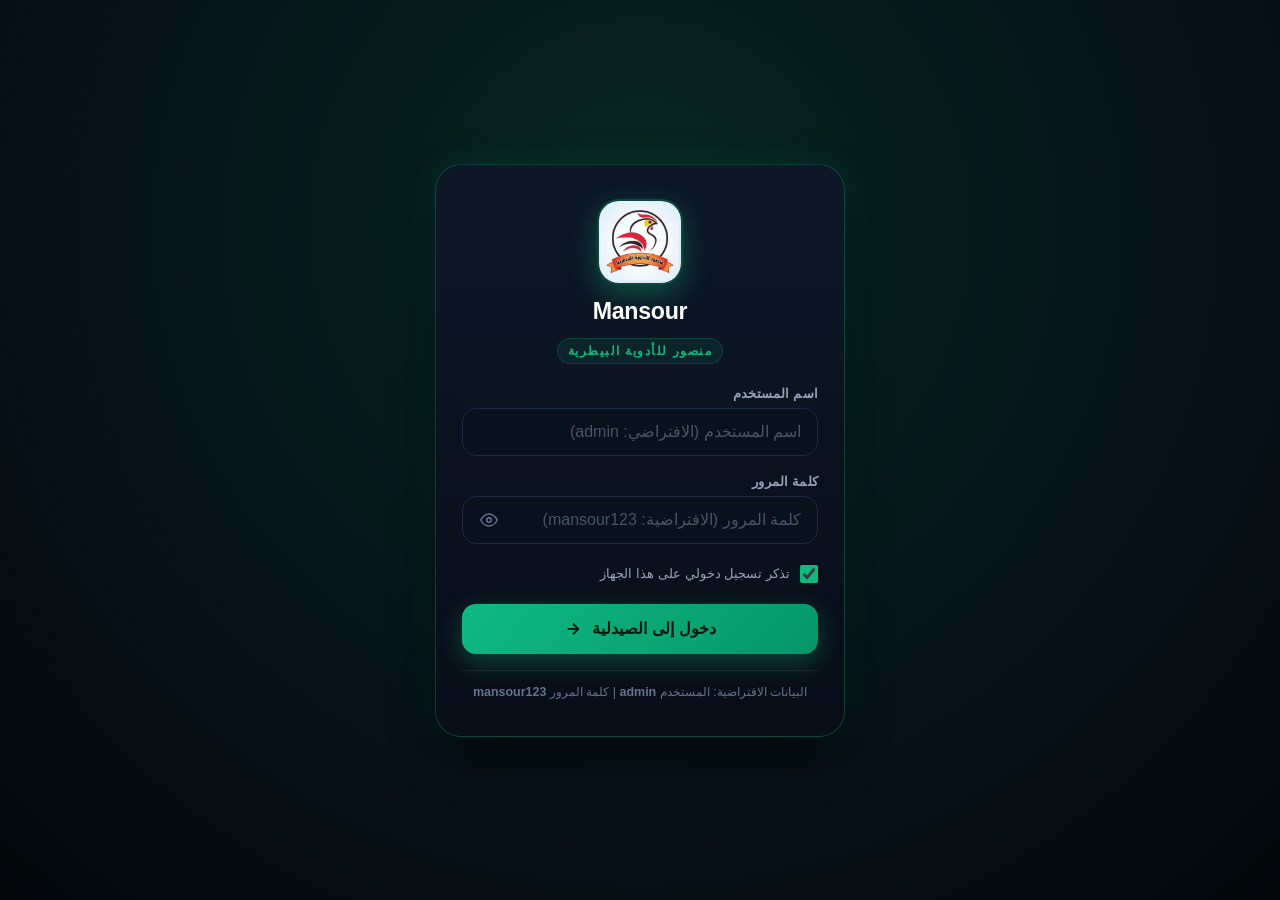
<file: index.html>
<!DOCTYPE html>
<html lang="ar" dir="rtl">
<head>
  <meta charset="UTF-8">
  <meta name="viewport" content="width=device-width, initial-scale=1.0, maximum-scale=1.0, user-scalable=no, viewport-fit=cover">
  <title>Mansour - منصور للأدوية البيطرية</title>

  <!-- Native Mobile App & PWA Settings (No Browser Feel) -->
  <meta name="theme-color" content="#070c14">
  <meta name="apple-mobile-web-app-capable" content="yes">
  <meta name="apple-mobile-web-app-status-bar-style" content="black-translucent">
  <meta name="apple-mobile-web-app-title" content="Mansour">
  <meta name="mobile-web-app-capable" content="yes">

  <!-- Icons & Manifest -->
  <link rel="manifest" href="manifest.json">
  <link rel="icon" type="image/png" href="icons/icon-512.png">
  <link rel="apple-touch-icon" href="icons/apple-touch-icon.png">

  <!-- Stylesheet (Native Mobile Look, Zero Animations) -->
  <style>
/* Inlined Mansour Vet Stylesheet */
/* Mansour Vet Pharmacy - Native Mobile Clinical Theme (100% Clean Code, Zero Browser Feel) */

:root {
  --bg-main: #070c14;
  --bg-surface: #0e1524;
  --bg-card: #131d31;
  --bg-card-hover: #17243c;
  --border-color: #1e2c44;
  --border-focus: #10b981;
  --text-primary: #f8fafc;
  --text-secondary: #94a3b8;
  --text-muted: #64748b;
  
  --brand-primary: #10b981;
  --brand-primary-dark: #059669;
  --brand-light: #d1fae5;
  --brand-gold: #f59e0b;
  
  --status-critical-bg: #450a0a;
  --status-critical-text: #fca5a5;
  --status-critical-border: #991b1b;
  
  --status-urgent-bg: #431407;
  --status-urgent-text: #fdba74;
  --status-urgent-border: #ea580c;

  --status-warning-bg: #3b2803;
  --status-warning-text: #fde047;
  --status-warning-border: #ca8a04;

  --status-safe-bg: #052e16;
  --status-safe-text: #86efac;
  --status-safe-border: #16a34a;

  --radius-sm: 8px;
  --radius-md: 12px;
  --radius-lg: 16px;
  --radius-xl: 22px;
}

/* Reset & Native App Touch Rules */
*, *::before, *::after {
  box-sizing: border-box;
  margin: 0;
  padding: 0;
  -webkit-tap-highlight-color: transparent;
  -webkit-touch-callout: none;
}

html {
  width: 100%;
  height: 100%;
  overflow-x: hidden;
  overflow-y: auto;
  -webkit-overflow-scrolling: touch;
  touch-action: pan-y;
  -webkit-text-size-adjust: 100%;
}

body {
  width: 100%;
  min-height: 100%;
  overflow-x: hidden;
  overflow-y: visible;
  font-family: -apple-system, BlinkMacSystemFont, "SF Pro Text", "Segoe UI", Roboto, "Cairo", Arial, sans-serif;
  background-color: var(--bg-main);
  color: var(--text-primary);
  direction: rtl;
  text-align: right;
  line-height: 1.45;
  -webkit-overflow-scrolling: touch;
  touch-action: pan-y;
}

/* 1. Login Screen (Ultra-Luxury Emerald Clinical Mobile Theme) */
.login-screen-overlay {
  position: fixed;
  inset: 0;
  background: radial-gradient(circle at 50% 25%, #082620 0%, #061118 60%, #03070a 100%);
  display: flex;
  align-items: center;
  justify-content: center;
  padding: calc(env(safe-area-inset-top, 0px) + 20px) 20px calc(env(safe-area-inset-bottom, 0px) + 20px) 20px;
  z-index: 9999;
  overflow-y: auto;
  -webkit-overflow-scrolling: touch;
  touch-action: pan-y;
}

.login-card {
  margin: auto;
  flex-shrink: 0;
  background: linear-gradient(180deg, rgba(14, 23, 39, 0.96) 0%, rgba(8, 14, 24, 0.98) 100%);
  border: 1.5px solid rgba(16, 185, 129, 0.28);
  border-radius: 26px;
  width: 100%;
  max-width: 410px;
  padding: 34px 26px;
  box-shadow: 0 25px 50px -12px rgba(0, 0, 0, 0.85), 0 0 35px rgba(16, 185, 129, 0.12);
  display: flex;
  flex-direction: column;
  gap: 20px;
}

.login-brand-header {
  text-align: center;
  display: flex;
  flex-direction: column;
  align-items: center;
  gap: 10px;
}

.login-logo {
  width: 86px;
  height: 86px;
  border-radius: 22px;
  box-shadow: 0 10px 28px rgba(16, 185, 129, 0.35);
  border: 2px solid rgba(16, 185, 129, 0.3);
}

.login-title {
  font-size: 1.45rem;
  font-weight: 800;
  color: #ffffff;
  letter-spacing: -0.3px;
}

.login-subtitle {
  font-size: 0.78rem;
  color: #10b981;
  letter-spacing: 1.5px;
  font-weight: 800;
  background: rgba(16, 185, 129, 0.1);
  padding: 3px 10px;
  border-radius: 20px;
  border: 1px solid rgba(16, 185, 129, 0.2);
}

.login-form {
  display: flex;
  flex-direction: column;
  gap: 16px;
}

.form-group {
  display: flex;
  flex-direction: column;
  gap: 6px;
  text-align: right;
}

.form-label {
  font-size: 0.84rem;
  font-weight: 700;
  color: #94a3b8;
  letter-spacing: 0.2px;
}

.form-input,
input[type="text"].form-input,
input[type="password"].form-input,
input[type="number"].form-input,
input[type="date"].form-input,
select.form-input,
textarea.form-input {
  width: 100%;
  height: 48px;
  box-sizing: border-box;
  background-color: #08111c !important;
  border: 1.5px solid #1c2b42 !important;
  border-radius: 14px !important;
  padding: 12px 16px !important;
  font-size: 16px !important; /* Prevents iOS Safari auto-zoom */
  font-weight: 600 !important;
  color: #f8fafc !important;
  font-family: inherit !important;
  outline: none !important;
}

textarea.form-input {
  height: auto;
  min-height: 80px;
  resize: vertical;
}

.form-input:focus {
  border-color: #10b981 !important;
  background-color: #0b1726 !important;
  box-shadow: 0 0 0 3px rgba(16, 185, 129, 0.22) !important;
}

.form-input::placeholder {
  color: #475569 !important;
  font-weight: 400 !important;
}

.input-password-wrapper {
  position: relative;
  display: flex;
  align-items: center;
  width: 100%;
}

.input-password-wrapper .form-input {
  padding-left: 46px !important;
}

.toggle-pass-btn {
  position: absolute;
  left: 12px;
  background: transparent;
  border: none;
  color: #64748b;
  cursor: pointer;
  padding: 6px;
  display: flex;
  align-items: center;
  justify-content: center;
  border-radius: 8px;
}

.toggle-pass-btn:hover,
.toggle-pass-btn:active {
  color: #10b981;
}

.remember-row {
  display: flex;
  align-items: center;
  gap: 10px;
  font-size: 0.84rem;
  color: #94a3b8;
  cursor: pointer;
  padding: 4px 0;
}

.remember-row input[type="checkbox"] {
  width: 18px;
  height: 18px;
  accent-color: #10b981;
  border-radius: 6px;
  cursor: pointer;
}

.btn-login {
  background: linear-gradient(135deg, #10b981 0%, #059669 100%);
  color: #021a10;
  font-weight: 800;
  font-size: 1.02rem;
  border: none;
  border-radius: 14px;
  height: 50px;
  cursor: pointer;
  display: flex;
  align-items: center;
  justify-content: center;
  gap: 10px;
  box-shadow: 0 8px 24px rgba(16, 185, 129, 0.32);
}

.btn-login:active {
  transform: scale(0.98);
  box-shadow: 0 4px 12px rgba(16, 185, 129, 0.2);
}

.login-hint {
  font-size: 0.78rem;
  color: #64748b;
  text-align: center;
  border-top: 1px solid rgba(255, 255, 255, 0.07);
  padding-top: 12px;
  line-height: 1.5;
}

/* Cloud Sync Status Badge */
.cloud-sync-badge {
  display: inline-flex;
  align-items: center;
  gap: 6px;
  padding: 5px 12px;
  background: rgba(16, 185, 129, 0.12);
  border: 1px solid rgba(16, 185, 129, 0.25);
  border-radius: 20px;
  font-size: 0.74rem;
  font-weight: 700;
  color: #10b981;
  cursor: pointer;
}

.cloud-sync-badge.syncing {
  border-color: #f59e0b;
  color: #f59e0b;
  background: rgba(245, 158, 11, 0.12);
}

.sync-dot {
  width: 8px;
  height: 8px;
  border-radius: 50%;
  background: #10b981;
  display: inline-block;
}

.cloud-sync-badge.syncing .sync-dot {
  background: #f59e0b;
}

/* Backup & Restore Modern Cards */
.backup-section-card {
  background: #08111c;
  border: 1px solid #1c2b42;
  border-radius: 14px;
  padding: 14px;
  display: flex;
  flex-direction: column;
  gap: 10px;
  margin-bottom: 12px;
}

.backup-section-title {
  font-size: 0.88rem;
  font-weight: 800;
  color: #f8fafc;
  display: flex;
  align-items: center;
  gap: 8px;
}

.backup-textarea {
  width: 100%;
  height: 80px;
  box-sizing: border-box;
  background: #040910;
  border: 1px solid #1c2b42;
  border-radius: 10px;
  padding: 10px;
  font-size: 0.8rem;
  color: #94a3b8;
  font-family: monospace;
  direction: ltr;
  text-align: left;
  resize: vertical;
}

.backup-textarea:focus {
  border-color: #10b981;
  outline: none;
}

/* 2. Main Mobile App Container */
.app-container {
  width: 100%;
  max-width: 800px;
  margin: 0 auto;
  padding-top: max(calc(env(safe-area-inset-top, 0px) + 14px), 20px);
  padding-left: max(env(safe-area-inset-left, 0px), 14px);
  padding-right: max(env(safe-area-inset-right, 0px), 14px);
  padding-bottom: max(calc(env(safe-area-inset-bottom, 0px) + 90px), 100px);
  display: flex;
  flex-direction: column;
  gap: 16px;
  box-sizing: border-box;
}

/* Header */
.app-header {
  display: flex;
  align-items: center;
  justify-content: space-between;
  padding: 12px 14px;
  background: rgba(14, 23, 38, 0.95);
  backdrop-filter: blur(24px);
  -webkit-backdrop-filter: blur(24px);
  border: 1px solid rgba(255, 255, 255, 0.09);
  border-radius: 20px;
  box-shadow: 0 8px 24px -4px rgba(0, 0, 0, 0.45), 0 2px 6px rgba(0, 0, 0, 0.2);
  gap: 10px;
  margin-bottom: 4px;
}

.brand-wrapper {
  display: flex;
  align-items: center;
  gap: 10px;
  min-width: 0;
  flex: 1;
}

.app-logo {
  width: 42px;
  height: 42px;
  border-radius: 12px;
  object-fit: contain;
  flex-shrink: 0;
  border: 1px solid rgba(16, 185, 129, 0.3);
  box-shadow: 0 4px 12px rgba(16, 185, 129, 0.15);
}

.brand-text-col {
  display: flex;
  flex-direction: column;
  gap: 1px;
  min-width: 0;
}

.brand-title-row {
  display: flex;
  align-items: center;
  gap: 7px;
}

.brand-title {
  font-size: 1.05rem;
  font-weight: 800;
  color: #ffffff;
  white-space: nowrap;
  letter-spacing: -0.3px;
  line-height: 1.2;
}

.v2-badge {
  font-size: 0.62rem;
  font-weight: 900;
  padding: 2px 7px;
  border-radius: 6px;
  background: linear-gradient(135deg, rgba(16, 185, 129, 0.25) 0%, rgba(5, 150, 105, 0.35) 100%);
  color: #34d399;
  border: 1px solid rgba(52, 211, 153, 0.4);
  letter-spacing: 0.5px;
}

.brand-subtitle {
  font-size: 0.72rem;
  color: #10b981;
  font-weight: 700;
  letter-spacing: 0.2px;
  white-space: nowrap;
}

.header-actions {
  display: flex;
  align-items: center;
  gap: 7px;
  flex-shrink: 0;
}

.header-btn {
  background: #0d1726;
  border: 1px solid #1e2c44;
  color: #94a3b8;
  width: 37px;
  height: 37px;
  border-radius: 11px;
  display: flex;
  align-items: center;
  justify-content: center;
  cursor: pointer;
  flex-shrink: 0;
  box-shadow: 0 2px 8px rgba(0, 0, 0, 0.35);
  transition: transform 0.1s, background 0.15s;
}

.header-btn:active {
  transform: scale(0.94);
  background: rgba(16, 185, 129, 0.15);
  border-color: #10b981;
  color: #10b981;
}

.header-btn.notif-btn {
  color: #f59e0b;
  border-color: rgba(245, 158, 11, 0.3);
  background: rgba(245, 158, 11, 0.08);
}

.header-btn.lock-btn {
  color: #38bdf8;
  border-color: rgba(56, 189, 248, 0.3);
  background: rgba(56, 189, 248, 0.08);
}

.header-btn.backup-btn {
  color: #10b981;
  border-color: rgba(16, 185, 129, 0.3);
  background: rgba(16, 185, 129, 0.08);
}

.header-btn.logout-btn {
  border-color: rgba(239, 68, 68, 0.35);
  color: #f87171;
  background: rgba(239, 68, 68, 0.08);
}

.header-btn.logout-btn:active {
  background: rgba(239, 68, 68, 0.22);
  border-color: #ef4444;
  color: #ef4444;
}

/* 7-Day Urgent Expiry Alert Banner */
.urgent-alert-banner {
  background: var(--status-urgent-bg);
  border: 1px solid var(--status-urgent-border);
  border-radius: var(--radius-md);
  padding: 10px 14px;
  display: flex;
  align-items: center;
  justify-content: space-between;
  gap: 10px;
}

.urgent-alert-content {
  display: flex;
  align-items: center;
  gap: 10px;
}

.alert-badge-count {
  background: #ea580c;
  color: #ffffff;
  font-size: 0.85rem;
  font-weight: 900;
  padding: 2px 10px;
  border-radius: 20px;
}

.alert-text-bold {
  font-weight: 800;
  color: var(--status-urgent-text);
  font-size: 0.88rem;
}

.alert-action-btn {
  background: #ea580c;
  color: #ffffff;
  border: none;
  font-size: 0.78rem;
  font-weight: 800;
  padding: 6px 12px;
  border-radius: var(--radius-sm);
  cursor: pointer;
  white-space: nowrap;
}

/* Stats Dashboard (Clean 2x2 on Mobile, 4x1 on Desktop) */
.stats-grid {
  display: grid;
  grid-template-columns: repeat(2, 1fr);
  gap: 12px;
  margin-bottom: 2px;
}

@media (min-width: 640px) {
  .stats-grid {
    grid-template-columns: repeat(4, 1fr);
    gap: 12px;
  }
}

.stat-card {
  background: #0e1626;
  border: 1px solid rgba(255, 255, 255, 0.08);
  border-radius: 18px;
  padding: 14px 16px;
  cursor: pointer;
  box-shadow: 0 4px 14px rgba(0, 0, 0, 0.25);
  transition: background 0.15s, border-color 0.15s, transform 0.1s;
}

.stat-card:active {
  transform: scale(0.98);
}

.stat-card.active-filter {
  border-color: #10b981;
  background: rgba(16, 185, 129, 0.12);
  box-shadow: 0 0 16px rgba(16, 185, 129, 0.25);
}

.stat-header {
  display: flex;
  align-items: center;
  justify-content: space-between;
  margin-bottom: 6px;
}

.stat-title {
  font-size: 0.8rem;
  font-weight: 700;
  color: #94a3b8;
}

.stat-dot {
  width: 8px;
  height: 8px;
  border-radius: 50%;
  display: inline-block;
}

.stat-dot.dot-all { background: #10b981; box-shadow: 0 0 8px rgba(16, 185, 129, 0.6); }
.stat-dot.dot-urgent { background: #f97316; box-shadow: 0 0 8px rgba(249, 115, 22, 0.6); }
.stat-dot.dot-critical { background: #ef4444; box-shadow: 0 0 8px rgba(239, 68, 68, 0.6); }
.stat-dot.dot-lowStock { background: #38bdf8; box-shadow: 0 0 8px rgba(56, 189, 248, 0.6); }

.stat-value {
  font-size: 1.55rem;
  font-weight: 900;
  color: #f8fafc;
}

.stat-card.critical .stat-value { color: #f87171; }
.stat-card.urgent .stat-value { color: #fb923c; }
.stat-card.lowStock .stat-value { color: #38bdf8; }

/* Search & Add */
.search-container {
  display: flex;
  gap: 8px;
  align-items: center;
  margin-top: 4px;
  margin-bottom: 6px;
}

.search-input-wrapper {
  position: relative;
  flex: 1;
}

.search-icon {
  position: absolute;
  right: 14px;
  top: 50%;
  transform: translateY(-50%);
  color: #64748b;
  pointer-events: none;
}

.search-input {
  width: 100%;
  height: 48px;
  padding: 10px 42px 10px 14px;
  background: #0e1626;
  border: 1.5px solid #1c2b42;
  border-radius: 14px;
  color: #f8fafc;
  font-size: 16px !important; /* CRITICAL: Prevents iOS Safari auto-zoom on focus */
  outline: none;
  box-sizing: border-box;
}

.search-input:focus {
  border-color: #10b981;
  background-color: #0b1726;
  box-shadow: 0 0 0 3px rgba(16, 185, 129, 0.2);
}

.search-input::placeholder {
  color: #64748b;
  font-size: 0.88rem;
}

.btn-add-primary {
  background: #10b981;
  color: #021a10;
  border: none;
  border-radius: 14px;
  height: 48px;
  padding: 0 16px;
  font-size: 0.95rem;
  font-weight: 800;
  display: flex;
  align-items: center;
  gap: 6px;
  cursor: pointer;
  white-space: nowrap;
  box-shadow: 0 4px 14px rgba(16, 185, 129, 0.25);
  transition: transform 0.15s, background 0.15s;
}

.btn-add-primary:active {
  transform: scale(0.96);
  background: var(--brand-primary-dark);
}

/* Filter Chips */
.filter-bar {
  display: flex;
  gap: 10px;
  overflow-x: auto;
  padding: 4px 2px 10px 2px;
  margin-bottom: 6px;
  scrollbar-width: none;
  -webkit-overflow-scrolling: touch;
  touch-action: pan-x pan-y;
}
.filter-bar::-webkit-scrollbar { display: none; }

.filter-chip {
  background: #0e1626;
  color: #94a3b8;
  border: 1px solid rgba(255, 255, 255, 0.08);
  border-radius: 20px;
  padding: 8px 16px;
  font-size: 0.84rem;
  font-weight: 700;
  cursor: pointer;
  white-space: nowrap;
  transition: background 0.15s, color 0.15s;
}

.filter-chip:active {
  transform: scale(0.96);
}

.filter-chip.active {
  background: #10b981;
  color: #021a10;
  border-color: #10b981;
  font-weight: 800;
}

/* Medicine Cards List */
.medicines-list {
  display: flex;
  flex-direction: column;
  gap: 10px;
}

.med-card {
  background: linear-gradient(135deg, rgba(14, 23, 38, 0.95) 0%, rgba(10, 16, 28, 0.98) 100%);
  border: 1px solid rgba(255, 255, 255, 0.08);
  border-radius: 18px;
  padding: 13px 14px;
  display: flex;
  align-items: center;
  justify-content: space-between;
  gap: 12px;
  cursor: pointer;
  box-shadow: 0 4px 16px rgba(0, 0, 0, 0.3);
  transition: transform 0.1s, border-color 0.15s, box-shadow 0.15s;
}

.med-card:active {
  transform: scale(0.985);
  border-color: rgba(16, 185, 129, 0.35);
  box-shadow: 0 2px 8px rgba(0, 0, 0, 0.4);
}

.med-card.border-critical { border-right: 4px solid #ef4444; }
.med-card.border-urgent { border-right: 4px solid #f97316; }
.med-card.border-warning { border-right: 4px solid #eab308; }
.med-card.border-safe { border-right: 4px solid #10b981; }

.med-main-info {
  display: flex;
  align-items: center;
  gap: 12px;
  flex: 1;
  min-width: 0;
}

.med-category-icon {
  width: 42px;
  height: 42px;
  border-radius: 12px;
  background: rgba(16, 185, 129, 0.08);
  border: 1px solid rgba(16, 185, 129, 0.22);
  display: flex;
  align-items: center;
  justify-content: center;
  flex-shrink: 0;
}

.med-details-col {
  display: flex;
  flex-direction: column;
  gap: 3px;
  min-width: 0;
  flex: 1;
}

.med-header-row {
  display: flex;
  align-items: center;
  justify-content: space-between;
  gap: 8px;
}

.med-title {
  font-size: 0.98rem;
  font-weight: 800;
  color: #ffffff;
  white-space: nowrap;
  overflow: hidden;
  text-overflow: ellipsis;
}

.med-sub-row {
  display: flex;
  align-items: center;
  gap: 6px;
  flex-wrap: wrap;
}

.med-generic {
  font-size: 0.76rem;
  color: #94a3b8;
  white-space: nowrap;
  overflow: hidden;
  text-overflow: ellipsis;
}

.badge-dot {
  width: 5px;
  height: 5px;
  border-radius: 50%;
  background: currentColor;
  display: inline-block;
  margin-left: 4px;
}

.badge {
  font-size: 0.7rem;
  font-weight: 800;
  padding: 2px 8px;
  border-radius: 6px;
  display: inline-flex;
  align-items: center;
  white-space: nowrap;
}

.badge-critical {
  background: rgba(239, 68, 68, 0.15);
  color: #fca5a5;
  border: 1px solid rgba(239, 68, 68, 0.35);
}

.badge-urgent {
  background: rgba(249, 115, 22, 0.15);
  color: #fdba74;
  border: 1px solid rgba(249, 115, 22, 0.35);
}

.badge-warning {
  background: rgba(234, 179, 8, 0.15);
  color: #fde047;
  border: 1px solid rgba(234, 179, 8, 0.35);
}

.badge-safe {
  background: rgba(16, 185, 129, 0.15);
  color: #86efac;
  border: 1px solid rgba(16, 185, 129, 0.35);
}

.badge-category {
  background: rgba(30, 41, 59, 0.8);
  color: #93c5fd;
  border: 1px solid rgba(59, 130, 246, 0.25);
}

/* Pricing tags on medicine card V2 */
.med-price-row {
  display: flex;
  align-items: center;
  gap: 6px;
  flex-wrap: wrap;
  margin-top: 3px;
}

.price-tag {
  font-size: 0.72rem;
  font-weight: 700;
  padding: 2px 7px;
  border-radius: 6px;
  white-space: nowrap;
  display: inline-flex;
  align-items: center;
}

.price-lbl {
  font-size: 0.65rem;
  color: #94a3b8;
  font-weight: 700;
  margin-left: 3px;
}

.price-tag.tag-cost {
  background: rgba(148, 163, 184, 0.08);
  color: #cbd5e1;
  border: 1px solid rgba(148, 163, 184, 0.22);
}

.price-tag.tag-wholesale {
  background: rgba(56, 189, 248, 0.08);
  color: #38bdf8;
  border: 1px solid rgba(56, 189, 248, 0.22);
}

.price-tag.tag-retail {
  background: rgba(16, 185, 129, 0.1);
  color: #34d399;
  border: 1px solid rgba(16, 185, 129, 0.28);
}

/* Stock Control (+ and -) V2 */
.med-stock-control {
  display: flex;
  flex-direction: column;
  align-items: center;
  gap: 4px;
  flex-shrink: 0;
  border-right: 1px solid rgba(255, 255, 255, 0.08);
  padding-right: 10px;
}

.stock-counter-wrapper {
  display: flex;
  align-items: center;
  gap: 6px;
  background: rgba(5, 10, 18, 0.9);
  border: 1px solid rgba(255, 255, 255, 0.08);
  border-radius: 10px;
  padding: 2px 4px;
}

.stock-btn {
  border: none;
  width: 26px;
  height: 26px;
  border-radius: 7px;
  font-weight: 900;
  font-size: 1rem;
  cursor: pointer;
  display: flex;
  align-items: center;
  justify-content: center;
  transition: transform 0.1s, background 0.15s;
}

.stock-btn.dec-btn {
  background: rgba(239, 68, 68, 0.12);
  color: #f87171;
  border: 1px solid rgba(239, 68, 68, 0.25);
}

.stock-btn.inc-btn {
  background: rgba(16, 185, 129, 0.12);
  color: #34d399;
  border: 1px solid rgba(16, 185, 129, 0.25);
}

.stock-btn:active {
  transform: scale(0.9);
}

.stock-qty-display {
  font-size: 0.95rem;
  font-weight: 900;
  color: #ffffff;
  min-width: 26px;
  text-align: center;
}

.stock-qty-display.qty-low {
  color: #f87171;
  font-weight: 900;
}

.stock-label {
  font-size: 0.65rem;
  color: #64748b;
  font-weight: 700;
}

/* Empty State */
.empty-state {
  text-align: center;
  padding: 40px 16px;
  background: var(--bg-surface);
  border: 1px dashed var(--border-color);
  border-radius: var(--radius-md);
}

.empty-title {
  font-size: 1.05rem;
  font-weight: 800;
  color: var(--text-primary);
  margin-top: 10px;
  margin-bottom: 4px;
}

.empty-desc {
  font-size: 0.82rem;
  color: var(--text-secondary);
}

/* Modals */
.modal-overlay {
  position: fixed;
  inset: 0;
  background: rgba(3, 7, 14, 0.88);
  display: none;
  align-items: center;
  justify-content: center;
  padding: 16px 12px;
  z-index: 1000;
  overflow-y: auto;
  -webkit-overflow-scrolling: touch;
  touch-action: pan-y;
}

.modal-overlay.active {
  display: flex;
}

.modal-box {
  margin: auto;
  flex-shrink: 0;
  background: var(--bg-surface);
  border: 1px solid var(--border-color);
  border-radius: var(--radius-lg);
  width: 100%;
  max-width: 520px;
  max-height: 88vh;
  max-height: 88dvh;
  display: flex;
  flex-direction: column;
  overflow: hidden;
  box-shadow: 0 20px 40px rgba(0, 0, 0, 0.8);
}

.modal-box form {
  display: flex;
  flex-direction: column;
  flex: 1;
  min-height: 0;
  overflow: hidden;
}

.modal-header {
  padding: 14px 16px;
  border-bottom: 1px solid var(--border-color);
  display: flex;
  align-items: center;
  justify-content: space-between;
  flex-shrink: 0;
}

.modal-title {
  font-size: 1.05rem;
  font-weight: 800;
  color: #fff;
}

.modal-close-btn {
  background: transparent;
  border: none;
  color: var(--text-secondary);
  font-size: 1.2rem;
  cursor: pointer;
  padding: 6px;
  border-radius: 8px;
  display: flex;
  align-items: center;
  justify-content: center;
}

.modal-close-btn:active {
  background: rgba(255, 255, 255, 0.1);
  color: #fff;
}

.modal-body {
  padding: 16px;
  overflow-y: auto;
  flex: 1;
  min-height: 0;
  -webkit-overflow-scrolling: touch;
  touch-action: pan-y;
  overscroll-behavior: contain;
  display: flex;
  flex-direction: column;
  gap: 12px;
}

.modal-footer {
  padding: 12px 16px;
  border-top: 1px solid var(--border-color);
  display: flex;
  align-items: center;
  justify-content: flex-end;
  gap: 10px;
  background: #090e18;
  flex-shrink: 0;
}

/* Forms */
.form-group {
  display: flex;
  flex-direction: column;
  gap: 5px;
}

.form-label {
  font-size: 0.82rem;
  font-weight: 700;
  color: var(--text-secondary);
}

.form-label span.req { color: #ef4444; }

.form-input, .form-select {
  background: var(--bg-main);
  border: 1px solid var(--border-color);
  border-radius: var(--radius-sm);
  color: #fff;
  padding: 9px 12px;
  font-size: 0.9rem;
  outline: none;
  font-family: inherit;
}

.form-input:focus, .form-select:focus {
  border-color: var(--brand-primary);
}

.form-grid-2 {
  display: grid;
  grid-template-columns: 1fr 1fr;
  gap: 10px;
}

@media (max-width: 480px) {
  .form-grid-2 {
    gap: 8px;
  }
}

.btn-secondary {
  background: #1b263b;
  border: 1px solid var(--border-color);
  color: var(--text-primary);
  padding: 8px 14px;
  border-radius: var(--radius-sm);
  font-weight: 700;
  font-size: 0.85rem;
  cursor: pointer;
}

.btn-primary-action {
  background: var(--brand-primary);
  border: none;
  color: #042017;
  padding: 8px 18px;
  border-radius: var(--radius-sm);
  font-weight: 800;
  font-size: 0.88rem;
  cursor: pointer;
}

.btn-danger-action {
  background: #991b1b;
  border: none;
  color: #fff;
  padding: 8px 14px;
  border-radius: var(--radius-sm);
  font-weight: 700;
  font-size: 0.85rem;
  cursor: pointer;
}

/* AI Veterinary Card in Details */
.details-summary-card {
  display: flex;
  flex-direction: column;
  gap: 8px;
  background: #090e18;
  padding: 12px;
  border-radius: var(--radius-sm);
  border: 1px solid var(--border-color);
}

.summary-row {
  display: flex;
  justify-content: space-between;
  align-items: center;
}

.summary-label {
  color: var(--text-secondary);
  font-size: 0.82rem;
}

.summary-val {
  color: #fff;
  font-size: 0.92rem;
  font-weight: 700;
}

.ai-vet-card {
  background: #062624;
  border: 1px solid #0d9488;
  border-radius: var(--radius-md);
  padding: 12px;
  display: flex;
  flex-direction: column;
  gap: 8px;
}

.ai-header {
  display: flex;
  align-items: center;
  justify-content: space-between;
  border-bottom: 1px solid rgba(20, 184, 166, 0.25);
  padding-bottom: 6px;
}

.ai-title {
  display: flex;
  align-items: center;
  gap: 6px;
  color: #2dd4bf;
  font-weight: 800;
  font-size: 0.9rem;
}

.ai-pill {
  background: #0f766e;
  color: #ccfbf1;
  font-size: 0.7rem;
  padding: 2px 7px;
  border-radius: 10px;
  font-weight: 700;
}

.ai-section {
  display: flex;
  flex-direction: column;
  gap: 4px;
  background: rgba(8, 15, 26, 0.75);
  padding: 10px 12px;
  border-radius: 12px;
  border: 1px solid rgba(255, 255, 255, 0.06);
}

.ai-section-label {
  font-size: 0.8rem;
  color: #38bdf8;
  font-weight: 800;
}

.ai-section-content {
  font-size: 0.88rem;
  color: #f1f5f9;
  line-height: 1.55;
}

.species-tags {
  display: flex;
  flex-wrap: wrap;
  gap: 5px;
  margin-top: 3px;
}

.species-tag {
  background: rgba(16, 185, 129, 0.25);
  border: 1px solid rgba(16, 185, 129, 0.4);
  color: #a7f3d0;
  font-size: 0.72rem;
  padding: 2px 7px;
  border-radius: 4px;
}

/* Alert Boxes */
.alert-box {
  padding: 9px 12px;
  border-radius: var(--radius-sm);
  font-size: 0.82rem;
  font-weight: 700;
  display: none;
}

.alert-box.error {
  background: #450a0a;
  border: 1px solid #ef4444;
  color: #fca5a5;
}

.alert-box.success {
  background: #052e16;
  border: 1px solid #10b981;
  color: #86efac;
}

/* Bottom Navigation (Floating Dock V2) */
.bottom-nav {
  position: fixed;
  bottom: max(calc(env(safe-area-inset-bottom, 0px) + 8px), 12px);
  left: 50%;
  transform: translateX(-50%);
  width: calc(100% - 24px);
  max-width: 520px;
  background: rgba(12, 19, 34, 0.94);
  backdrop-filter: blur(28px);
  -webkit-backdrop-filter: blur(28px);
  border: 1px solid rgba(255, 255, 255, 0.1);
  border-radius: 22px;
  display: flex;
  justify-content: space-around;
  align-items: center;
  padding: 6px 10px;
  z-index: 999;
  box-shadow: 0 12px 36px rgba(0, 0, 0, 0.6), 0 0 1px rgba(255, 255, 255, 0.2) inset;
}

.nav-item {
  display: flex;
  flex-direction: column;
  align-items: center;
  gap: 2px;
  color: #94a3b8;
  font-size: 0.72rem;
  font-weight: 700;
  cursor: pointer;
  background: transparent;
  border: 1px solid transparent;
  border-radius: 10px;
  padding: 3px 10px;
  transition: all 0.2s ease;
}

.nav-item:active {
  transform: scale(0.95);
}

.nav-item.active {
  color: #34d399;
  background: rgba(16, 185, 129, 0.12);
  border-color: rgba(16, 185, 129, 0.25);
}

.nav-item svg {
  width: 20px;
  height: 20px;
}

</style>
</head>
<body oncontextmenu="return false;">

  <!-- 1. شاشة القفل وتسجيل الدخول (Zero Browser Feel - Pure Mobile App Security) -->
  <div class="login-screen-overlay" id="loginScreen" style="display: none;">
    <div class="login-card">
      <div class="login-brand-header">
        <img src="icons/icon-512.png" alt="شعار Mansour" class="login-logo">
        <h2 class="login-title">Mansour</h2>
        <div class="login-subtitle">منصور للأدوية البيطرية</div>
      </div>

      <div class="alert-box error" id="loginErrorMsg"></div>

      <form id="loginForm" class="login-form">
        <div class="form-group">
          <label class="form-label" for="loginUsername">اسم المستخدم</label>
          <input type="text" id="loginUsername" class="form-input" placeholder="اسم المستخدم (الافتراضي: admin)" required autocomplete="username">
        </div>

        <div class="form-group">
          <label class="form-label" for="loginPassword">كلمة المرور</label>
          <div class="input-password-wrapper">
            <input type="password" id="loginPassword" class="form-input" placeholder="كلمة المرور (الافتراضية: mansour123)" required autocomplete="current-password">
            <button type="button" class="toggle-pass-btn" id="togglePassBtn" title="إظهار / إخفاء">
              <svg width="18" height="18" viewBox="0 0 24 24" fill="none" stroke="currentColor" stroke-width="2">
                <path d="M1 12s4-8 11-8 11 8 11 8-4 8-11 8-11-8-11-8z"></path>
                <circle cx="12" cy="12" r="3"></circle>
              </svg>
            </button>
          </div>
        </div>

        <label class="remember-row">
          <input type="checkbox" id="rememberMeCheck" checked>
          <span>تذكر تسجيل دخولي على هذا الجهاز</span>
        </label>

        <button type="submit" class="btn-login">
          <span>دخول إلى الصيدلية</span>
          <svg width="18" height="18" viewBox="0 0 24 24" fill="none" stroke="currentColor" stroke-width="2.5">
            <line x1="5" y1="12" x2="19" y2="12"></line>
            <polyline points="12 5 19 12 12 19"></polyline>
          </svg>
        </button>

        <div class="login-hint">
          البيانات الافتراضية: المستخدم <strong>admin</strong> | كلمة المرور <strong>mansour123</strong>
        </div>
      </form>
    </div>
  </div>

  <!-- 2. واجهة التطبيق الرئيسية (Main Mobile App Container) -->
  <div class="app-container" id="mainAppContainer" style="display: none;">

    <!-- شريط الرأس الطبي الفاخر المتناسق V2 -->
    <header class="app-header">
      <div class="brand-wrapper">
        <img src="icons/icon-512.png" alt="شعار Mansour" class="app-logo">
        <div class="brand-text-col">
          <div class="brand-title-row">
            <h1 class="brand-title">Mansour</h1>
            <span class="v2-badge">V2.0</span>
          </div>
          <span class="brand-subtitle">منصور للأدوية البيطرية</span>
        </div>
      </div>
      <div class="header-actions">
        <!-- زر فحص وتجربة الإشعارات على الهاتف -->
        <button class="header-btn notif-btn" title="فحص وتجربة الإشعارات" onclick="triggerDeviceAlerts()">
          <svg width="18" height="18" viewBox="0 0 24 24" fill="none" stroke="currentColor" stroke-width="2">
            <path d="M18 8A6 6 0 0 0 6 8c0 7-3 9-3 9h18s-3-2-3-9"></path>
            <path d="M13.73 21a2 2 0 0 1-3.46 0"></path>
          </svg>
        </button>
        <!-- زر تغيير كلمة المرور والأمان -->
        <button class="header-btn lock-btn" title="تغيير كلمة المرور والأمان" onclick="openSecurityModal()">
          <svg width="18" height="18" viewBox="0 0 24 24" fill="none" stroke="currentColor" stroke-width="2">
            <rect x="3" y="11" width="18" height="11" rx="2" ry="2"></rect>
            <path d="M7 11V7a5 5 0 0 1 10 0v4"></path>
          </svg>
        </button>
        <!-- زر النسخ الاحتياطي ونقل البيانات -->
        <button class="header-btn backup-btn" title="النسخ الاحتياطي ونقل البيانات" onclick="openBackupModal(event)">
          <svg width="18" height="18" viewBox="0 0 24 24" fill="none" stroke="currentColor" stroke-width="2">
            <path d="M19 21H5a2 2 0 0 1-2-2V5a2 2 0 0 1 2-2h11l5 5v11a2 2 0 0 1-2 2z"></path>
            <polyline points="17 21 17 13 7 13 7 21"></polyline>
            <polyline points="7 3 7 8 15 8"></polyline>
          </svg>
        </button>
        <!-- زر تسجيل الخروج والقفل -->
        <button class="header-btn logout-btn" title="تسجيل الخروج والقفل" onclick="handleLogout()">
          <svg width="18" height="18" viewBox="0 0 24 24" fill="none" stroke="#f87171" stroke-width="2">
            <path d="M9 21H5a2 2 0 0 1-2-2V5a2 2 0 0 1 2-2h4"></path>
            <polyline points="16 17 21 12 16 7"></polyline>
            <line x1="21" y1="12" x2="9" y2="12"></line>
          </svg>
        </button>
      </div>
    </header>

    <!-- شريط التنبيه الحرج قبل أسبوع (الأولوية القصوى) -->
    <div class="urgent-alert-banner" id="urgentBanner" style="display: none;">
      <div class="urgent-alert-content">
        <span class="alert-badge-count" id="urgentCountBadge">0</span>
        <div class="alert-text-bold" id="urgentBannerText">تنبيه: توجد أدوية تنتهي صلاحيتها خلال أسبوع!</div>
      </div>
      <button class="alert-action-btn" onclick="setFilter('urgent')">عرض الأصناف</button>
    </div>

    <!-- لوحة المؤشرات السريعة الذكية V2 -->
    <div class="stats-grid">
      <div class="stat-card" data-filter="all" onclick="setFilter('all')">
        <div class="stat-header">
          <span class="stat-title">إجمالي الأصناف</span>
          <span class="stat-dot dot-all"></span>
        </div>
        <div class="stat-value" id="statTotal">0</div>
      </div>
      <div class="stat-card urgent" data-filter="urgent" onclick="setFilter('urgent')">
        <div class="stat-header">
          <span class="stat-title">ينتهي خلال أسبوع</span>
          <span class="stat-dot dot-urgent"></span>
        </div>
        <div class="stat-value" id="statUrgent">0</div>
      </div>
      <div class="stat-card critical" data-filter="critical" onclick="setFilter('critical')">
        <div class="stat-header">
          <span class="stat-title">منتهي الصلاحية</span>
          <span class="stat-dot dot-critical"></span>
        </div>
        <div class="stat-value" id="statCritical">0</div>
      </div>
      <div class="stat-card lowStock" data-filter="lowStock" onclick="setFilter('lowStock')">
        <div class="stat-header">
          <span class="stat-title">مخزون منخفض</span>
          <span class="stat-dot dot-lowStock"></span>
        </div>
        <div class="stat-value" id="statLowStock">0</div>
      </div>
    </div>

    <!-- شريط البحث الفوري وزر الإضافة -->
    <div class="search-container">
      <div class="search-input-wrapper">
        <svg class="search-icon" width="18" height="18" viewBox="0 0 24 24" fill="none" stroke="currentColor" stroke-width="2">
          <circle cx="11" cy="11" r="8"></circle>
          <line x1="21" y1="21" x2="16.65" y2="16.65"></line>
        </svg>
        <input type="text" id="searchInput" class="search-input" placeholder="بحث سريع عن دواء أو مادة فعالة...">
      </div>
      <button class="btn-add-primary" onclick="openAddModal()">
        <svg width="18" height="18" viewBox="0 0 24 24" fill="none" stroke="currentColor" stroke-width="2.5">
          <line x1="12" y1="5" x2="12" y2="19"></line>
          <line x1="5" y1="12" x2="19" y2="12"></line>
        </svg>
        <span>إضافة دواء</span>
      </button>
    </div>

    <!-- فلاتر سريعة -->
    <div class="filter-bar">
      <button class="filter-chip active" data-filter="all" onclick="setFilter('all')">كل الأدوية</button>
      <button class="filter-chip" data-filter="urgent" onclick="setFilter('urgent')">ينتهي خلال أسبوع</button>
      <button class="filter-chip" data-filter="critical" onclick="setFilter('critical')">منتهي الصلاحية</button>
      <button class="filter-chip" data-filter="warning" onclick="setFilter('warning')">ينتهي خلال شهر</button>
      <button class="filter-chip" data-filter="lowStock" onclick="setFilter('lowStock')">نقص مخزون</button>
    </div>

    <!-- قائمة بطاقات الأدوية المسجلة -->
    <main class="medicines-list" id="medicinesList">
      <!-- يتم ملؤها ديناميكياً برمجياً -->
    </main>

  </div>

  <!-- شريط التنقل السفلي للهواتف الذكية -->
  <nav class="bottom-nav">
    <button class="nav-item active" onclick="setFilter('all')">
      <svg viewBox="0 0 24 24" fill="none" stroke="currentColor" stroke-width="2">
        <path d="M3 9l9-7 9 7v11a2 2 0 0 1-2 2H5a2 2 0 0 1-2-2z"></path>
      </svg>
      <span>الرئيسية</span>
    </button>
    <button class="nav-item" onclick="setFilter('urgent')">
      <svg viewBox="0 0 24 24" fill="none" stroke="currentColor" stroke-width="2">
        <path d="M10.29 3.86L1.82 18a2 2 0 0 0 1.71 3h16.94a2 2 0 0 0 1.71-3L13.71 3.86a2 2 0 0 0-3.42 0z"></path>
        <line x1="12" y1="9" x2="12" y2="13"></line>
        <line x1="12" y1="17" x2="12.01" y2="17"></line>
      </svg>
      <span>تنبيهات الأسبوع</span>
    </button>
    <button class="nav-item" onclick="openAddModal()">
      <svg viewBox="0 0 24 24" fill="none" stroke="currentColor" stroke-width="2">
        <circle cx="12" cy="12" r="10"></circle>
        <line x1="12" y1="8" x2="12" y2="16"></line>
        <line x1="8" y1="12" x2="16" y2="12"></line>
      </svg>
      <span>إضافة دواء</span>
    </button>
    <button class="nav-item" onclick="openSecurityModal()">
      <svg viewBox="0 0 24 24" fill="none" stroke="currentColor" stroke-width="2">
        <rect x="3" y="11" width="18" height="11" rx="2" ry="2"></rect>
        <path d="M7 11V7a5 5 0 0 1 10 0v4"></path>
      </svg>
      <span>الحساب والأمان</span>
    </button>
  </nav>

  <!-- نافذة تفاصيل الدواء + تقرير الذكاء الاصطناعي البيطري المدمج (بدون صور وبدون ملاحظات) -->
  <div class="modal-overlay" id="modalDetails">
    <div class="modal-box">
      <div class="modal-header">
        <div class="modal-title" id="modalDetailsTitle">تفاصيل الصنف</div>
        <button class="modal-close-btn" onclick="closeModal('modalDetails')" aria-label="إغلاق">
          <svg width="18" height="18" viewBox="0 0 24 24" fill="none" stroke="currentColor" stroke-width="2" stroke-linecap="round"><line x1="18" y1="6" x2="6" y2="18"></line><line x1="6" y1="6" x2="18" y2="18"></line></svg>
        </button>
      </div>
      <div class="modal-body" id="modalDetailsBody">
        <!-- يتم ملء التفاصيل برمجياً -->
      </div>
      <div class="modal-footer">
        <button class="btn-danger-action" onclick="handleDeleteCurrent()">حذف الصنف</button>
        <button class="btn-secondary" onclick="handleEditCurrent()">تعديل البيانات</button>
        <button class="btn-primary-action" onclick="closeModal('modalDetails')">إغلاق</button>
      </div>
    </div>
  </div>

  <!-- نافذة إضافة / تعديل صنف دوائي (مبسّطة: بدون صورة وبدون ملاحظات تماماً كما طُلب) -->
  <div class="modal-overlay" id="modalForm">
    <div class="modal-box">
      <div class="modal-header">
        <div class="modal-title" id="modalFormTitle">إضافة صنف علاجي جديد</div>
        <button class="modal-close-btn" onclick="closeModal('modalForm')" aria-label="إغلاق">
          <svg width="18" height="18" viewBox="0 0 24 24" fill="none" stroke="currentColor" stroke-width="2" stroke-linecap="round"><line x1="18" y1="6" x2="6" y2="18"></line><line x1="6" y1="6" x2="18" y2="18"></line></svg>
        </button>
      </div>
      <form id="medForm">
        <div class="modal-body">
          <input type="hidden" id="medId">

          <div class="form-group">
            <label class="form-label" for="medName">اسم الصنف التجاري <span class="req">*</span></label>
            <input type="text" id="medName" class="form-input" placeholder="مثال: تايلوزين 20% أو أوكسي تتراسيكلين" required>
            <div id="aiLiveFeedback" style="display: none; padding: 8px 12px; border-radius: 8px; font-size: 0.85rem; margin-top: 6px; border: 1px solid transparent;"></div>
          </div>

          <div class="form-grid-2">
            <div class="form-group">
              <label class="form-label" for="medGeneric">المادة الفعالة / الاسم العلمي</label>
              <input type="text" id="medGeneric" class="form-input" placeholder="مثال: Tylosin Tartrate">
            </div>
            <div class="form-group">
              <label class="form-label" for="medCategory">الفئة البيطرية</label>
              <select id="medCategory" class="form-select">
                <option value="مضادات حيوية">مضادات حيوية</option>
                <option value="مضادات طفيليات وديدان">مضادات طفيليات وديدان</option>
                <option value="مضادات التهاب ومسكنات">مضادات التهاب ومسكنات</option>
                <option value="فيتامينات ومقويات">فيتامينات ومقويات</option>
                <option value="أدوية دواجن وكوكسيديا">أدوية دواجن وكوكسيديا</option>
                <option value="هرمونات وتناسل">هرمونات وتناسل</option>
                <option value="أمراض هضمية وكرش">أمراض هضمية وكرش</option>
                <option value="مطهرات ومبيدات">مطهرات ومبيدات</option>
                <option value="أدوية حيوانات أليفة">أدوية حيوانات أليفة</option>
                <option value="أخرى">أخرى</option>
              </select>
            </div>
          </div>

          <!-- تواريخ الإنتاج والانتهاء -->
          <div class="form-grid-2">
            <div class="form-group">
              <label class="form-label" for="medProdDate">تاريخ الإنتاج</label>
              <input type="date" id="medProdDate" class="form-input">
            </div>
            <div class="form-group">
              <label class="form-label" for="medExpDate">تاريخ الانتهاء <span class="req">*</span></label>
              <input type="date" id="medExpDate" class="form-input" required>
            </div>
          </div>

          <!-- المخزون والكميات -->
          <div class="form-grid-2">
            <div class="form-group">
              <label class="form-label" for="medQuantity">الكمية المتوفرة بالمخزن <span class="req">*</span></label>
              <input type="number" id="medQuantity" class="form-input" min="0" value="1" required>
            </div>
            <div class="form-group">
              <label class="form-label" for="medMinQuantity">حد التنبيه بنقص المخزون</label>
              <input type="number" id="medMinQuantity" class="form-input" min="0" value="5">
            </div>
          </div>

          <div class="form-grid-2">
            <div class="form-group">
              <label class="form-label" for="medPurchasePrice">سعر الشراء / التكلفة</label>
              <input type="number" step="0.5" id="medPurchasePrice" class="form-input" placeholder="سعر الشراء">
            </div>
            <div class="form-group">
              <label class="form-label" for="medWholesalePrice">سعر الجملة / المزارع</label>
              <input type="number" step="0.5" id="medWholesalePrice" class="form-input" placeholder="سعر الجملة">
            </div>
          </div>

          <div class="form-grid-2">
            <div class="form-group">
              <label class="form-label" for="medPrice">سعر البيع / القطاعي</label>
              <input type="number" step="0.5" id="medPrice" class="form-input" placeholder="سعر القطاعي">
            </div>
            <div class="form-group">
              <label class="form-label" for="medBatch">رقم التشغيلة / الدفعة</label>
              <input type="text" id="medBatch" class="form-input" placeholder="رقم الدفعة (اختياري)">
            </div>
          </div>

        </div>
        <div class="modal-footer">
          <button type="button" class="btn-secondary" onclick="closeModal('modalForm')">إلغاء</button>
          <button type="submit" class="btn-primary-action">حفظ الصنف</button>
        </div>
      </form>
    </div>
  </div>

  <!-- نافذة إدارة الأمان وتغيير اسم المستخدم وكلمة المرور (واجهة محترمة) -->
  <div class="modal-overlay" id="modalSecurity">
    <div class="modal-box">
      <div class="modal-header">
        <div class="modal-title">إدارة الأمان وتغيير كلمة المرور</div>
        <button class="modal-close-btn" onclick="closeModal('modalSecurity')" aria-label="إغلاق">
          <svg width="18" height="18" viewBox="0 0 24 24" fill="none" stroke="currentColor" stroke-width="2" stroke-linecap="round"><line x1="18" y1="6" x2="6" y2="18"></line><line x1="6" y1="6" x2="18" y2="18"></line></svg>
        </button>
      </div>
      <form id="securityForm">
        <div class="modal-body">
          <div class="alert-box" id="securityAlertBox"></div>

          <div style="background: #070c14; padding: 10px 12px; border-radius: 8px; border: 1px solid var(--border-color); display: flex; justify-content: space-between; align-items: center;">
            <span style="font-size: 0.82rem; color: var(--text-secondary);">المستخدم الحالي:</span>
            <strong style="color: var(--brand-primary); font-size: 0.95rem;" id="currentUsernameDisplay">admin</strong>
          </div>

          <div class="form-group">
            <label class="form-label" for="newUsernameInput">اسم المستخدم الجديد <span class="req">*</span></label>
            <input type="text" id="newUsernameInput" class="form-input" required autocomplete="username">
          </div>

          <div class="form-group">
            <label class="form-label" for="currentPasswordInput">كلمة المرور الحالية <span class="req">*</span></label>
            <input type="password" id="currentPasswordInput" class="form-input" placeholder="أدخل كلمة المرور الحالية للتأكيد" required autocomplete="current-password">
          </div>

          <div class="form-grid-2">
            <div class="form-group">
              <label class="form-label" for="newPasswordInput">كلمة المرور الجديدة <span class="req">*</span></label>
              <input type="password" id="newPasswordInput" class="form-input" placeholder="كلمة مرور جديدة" required autocomplete="new-password">
            </div>
            <div class="form-group">
              <label class="form-label" for="confirmPasswordInput">تأكيد كلمة المرور <span class="req">*</span></label>
              <input type="password" id="confirmPasswordInput" class="form-input" placeholder="أعد كتابتها للتأكيد" required autocomplete="new-password">
            </div>
          </div>

          <div style="background: #060e18; padding: 14px 16px; border-radius: 12px; border: 1px solid var(--border-color); display: flex; justify-content: space-between; align-items: center; margin-top: 14px; width: 100%; box-sizing: border-box; gap: 12px;">
            <div style="flex: 1; min-width: 0;">
              <div style="font-size: 0.88rem; font-weight: 700; color: #f8fafc;">فحص إشعارات الهاتف</div>
              <div style="font-size: 0.76rem; color: var(--text-secondary); margin-top: 2px; line-height: 1.4;">تجربة وصول تنبيه عند اقتراب انتهاء الصلاحية</div>
            </div>
            <button type="button" class="btn-secondary" onclick="triggerDeviceAlerts()" style="padding: 8px 16px; font-size: 0.82rem; color: #f59e0b; border-color: rgba(245, 158, 11, 0.35); flex-shrink: 0; white-space: nowrap;">
              تجربة إشعار
            </button>
          </div>
        </div>
        <div class="modal-footer">
          <button type="button" class="btn-secondary" onclick="closeModal('modalSecurity')">إلغاء</button>
          <button type="submit" class="btn-primary-action">حفظ التغييرات</button>
        </div>
      </form>
    </div>
  </div>

  <!-- نافذة النسخ الاحتياطي -->
  <!-- نافذة النسخ الاحتياطي ونقل البيانات لكافة الهواتف -->
  <div class="modal-overlay" id="modalBackup">
    <div class="modal-box" style="max-width: 480px;">
      <div class="modal-header">
        <div class="modal-title">النسخ الاحتياطي ونقل البيانات</div>
        <button class="modal-close-btn" onclick="closeModal('modalBackup')" aria-label="إغلاق">
          <svg width="18" height="18" viewBox="0 0 24 24" fill="none" stroke="currentColor" stroke-width="2" stroke-linecap="round"><line x1="18" y1="6" x2="6" y2="18"></line><line x1="6" y1="6" x2="18" y2="18"></line></svg>
        </button>
      </div>
      <div class="modal-body" style="display: flex; flex-direction: column; gap: 14px;">
        
        <!-- القسم 1: النسخ والمشاركة السريعة -->
        <div class="backup-section-card">
          <div class="backup-section-title">
            <svg width="16" height="16" viewBox="0 0 24 24" fill="none" stroke="#10b981" stroke-width="2"><rect x="9" y="9" width="13" height="13" rx="2" ry="2"></rect><path d="M5 15H4a2 2 0 0 1-2-2V4a2 2 0 0 1 2-2h9a2 2 0 0 1 2 2v1"></path></svg>
            1. النسخ والمشاركة السريعة (بدون ملفات)
          </div>
          <p style="font-size: 0.8rem; color: var(--text-secondary); line-height: 1.4;">
            انسخ كود النسخة بضغطة زر واحدة لتلصقه في الواتساب أو الملاحظات وترسله لنفسك أو لأي هاتف آخر:
          </p>
          <div style="display: flex; gap: 8px;">
            <button class="btn-primary-action" onclick="handleCopyBackup()" style="flex: 1; padding: 10px; font-size: 0.86rem; text-align: center;">
              نسخ كود النسخة بالكامل
            </button>
            <button class="btn-secondary" onclick="handleShareBackup()" style="padding: 10px 14px; font-size: 0.86rem; text-align: center;">
              مشاركة
            </button>
          </div>
        </div>

        <!-- القسم 2: الاستعادة السريعة (لصق الكود) -->
        <div class="backup-section-card">
          <div class="backup-section-title">
            <svg width="16" height="16" viewBox="0 0 24 24" fill="none" stroke="#38bdf8" stroke-width="2"><polyline points="1 4 1 10 7 10"></polyline><path d="M3.51 15a9 9 0 1 0 2.13-9.36L1 10"></path></svg>
            2. استعادة البيانات من الكود الملصوق
          </div>
          <p style="font-size: 0.8rem; color: var(--text-secondary); line-height: 1.4;">
            إذا كان لديك كود نسخة احتياطية منسوخ من هاتف آخر، الصقه هنا ثم اضغط استعادة:
          </p>
          <textarea id="backupTextarea" class="backup-textarea" placeholder="الصق كود النسخة الاحتياطية هنا..."></textarea>
          <button class="btn-primary-action" onclick="handleTextImport()" style="width: 100%; padding: 10px; font-size: 0.86rem; text-align: center; background: #0284c7;">
            استعادة البيانات من الكود الآن
          </button>
        </div>

        <!-- القسم 3: ملفات JSON المباشرة -->
        <div class="backup-section-card">
          <div class="backup-section-title">
            <svg width="16" height="16" viewBox="0 0 24 24" fill="none" stroke="#f59e0b" stroke-width="2"><path d="M14 2H6a2 2 0 0 0-2 2v16a2 2 0 0 0 2 2h12a2 2 0 0 0 2-2V8z"></path><polyline points="14 2 14 8 20 8"></polyline></svg>
            3. حفظ أو استيراد ملف JSON
          </div>
          <div style="display: flex; gap: 8px;">
            <button class="btn-secondary" onclick="handleExport()" style="flex: 1; padding: 10px; font-size: 0.84rem; text-align: center;">
              تحميل ملف JSON
            </button>
            <label class="btn-secondary" style="flex: 1; padding: 10px; font-size: 0.84rem; cursor: pointer; display: block; text-align: center;">
              اختيار ملف واستعادته
              <input type="file" id="importFileInput" accept=".json,application/json,text/plain" style="display: none;" onchange="handleImport(event)">
            </label>
          </div>
        </div>

      </div>
      <div class="modal-footer">
        <button class="btn-primary-action" onclick="closeModal('modalBackup')">إغلاق</button>
      </div>
    </div>
  </div>

  <!-- ملفات الجافاسكريبت (Clean Code Architecture) -->
  
  <!-- Inlined Mansour Vet Application Scripts -->
  <script>
  // --- auth.js ---
  /**
 * Mansour Vet Pharmacy - Authentication & Security Module
 * وحدة إدارة الحساب، تسجيل الدخول، وتغيير كلمة المرور واسم المستخدم
 * بدون أي إيموجي
 */

const AUTH_STORAGE_KEY = "mansour_auth_credentials";
const AUTH_SESSION_KEY = "mansour_auth_session";
const AUTH_LOCKOUT_KEY = "mansour_auth_lockout";
const SALT = "_mansour_secure_salt_2026";

// الحساب الافتراضي عند أول تشغيل
const DEFAULT_AUTH = {
  username: "admin",
  passwordHash: "mansour123",
  isHashed: false,
  lastUpdated: new Date().toISOString()
};

class AuthManager {
  constructor() {
    this.currentUser = null;
    this.initCredentials();
  }

  // تجزئة كلمة المرور بتقنية SHA-256
  async hashPassword(password) {
    try {
      if (window.crypto && window.crypto.subtle) {
        const encoder = new TextEncoder();
        const data = encoder.encode(password + SALT);
        const hashBuffer = await window.crypto.subtle.digest("SHA-256", data);
        const hashArray = Array.from(new Uint8Array(hashBuffer));
        return hashArray.map(b => b.toString(16).padStart(2, "0")).join("");
      }
    } catch (e) {}
    return password;
  }

  // تهيئة الحساب الافتراضي إذا لم يكن موجوداً
  initCredentials() {
    try {
      const saved = localStorage.getItem(AUTH_STORAGE_KEY);
      if (!saved) {
        localStorage.setItem(AUTH_STORAGE_KEY, JSON.stringify(DEFAULT_AUTH));
      }
    } catch (e) {}
  }

  // الحصول على بيانات الدخول المخزنة
  getStoredCredentials() {
    try {
      const saved = localStorage.getItem(AUTH_STORAGE_KEY);
      return saved ? JSON.parse(saved) : { ...DEFAULT_AUTH };
    } catch (e) {
      return { ...DEFAULT_AUTH };
    }
  }

  // التحقق من حالة تسجيل الدخول الحالية
  isLoggedIn() {
    try {
      const session = sessionStorage.getItem(AUTH_SESSION_KEY) || localStorage.getItem(AUTH_SESSION_KEY);
      return session === "authenticated";
    } catch (e) {
      return false;
    }
  }

  // تسجيل الدخول مع ضمان قبول الحساب الافتراضي أو المخصص
  async login(username, password, rememberMe = false) {
    const creds = this.getStoredCredentials();
    const cleanUser = (username || "").trim().toLowerCase();
    const cleanPass = (password || "").trim();

    const expectedUser = (creds.username || "admin").trim().toLowerCase();
    const isUserMatch = (cleanUser === expectedUser || cleanUser === "admin");

    if (!isUserMatch) {
      return { success: false, error: "اسم المستخدم غير صحيح. (الافتراضي: admin)" };
    }

    const inputHash = await this.hashPassword(cleanPass);
    let matched = false;

    // 1. كلمة المرور الافتراضية الثابتة دائماً كأمان أساسي
    if (cleanPass === "mansour123") {
      matched = true;
    }
    // 2. كلمة المرور المخزنة نصياً
    else if (creds.passwordHash && creds.passwordHash === cleanPass) {
      matched = true;
    }
    // 3. كلمة المرور المخزنة مشفرة بالهاش
    else if (creds.passwordHash && creds.passwordHash === inputHash) {
      matched = true;
    }

    if (matched) {
      sessionStorage.removeItem(AUTH_LOCKOUT_KEY);
      sessionStorage.setItem(AUTH_SESSION_KEY, "authenticated");
      if (rememberMe) {
        localStorage.setItem(AUTH_SESSION_KEY, "authenticated");
      } else {
        localStorage.removeItem(AUTH_SESSION_KEY);
      }
      this.currentUser = creds.username || "admin";
      return { success: true };
    }

    return { success: false, error: "كلمة المرور غير صحيحة. كلمة المرور الافتراضية: mansour123" };
  }

  // تسجيل الخروج والقفل
  logout() {
    sessionStorage.removeItem(AUTH_SESSION_KEY);
    localStorage.removeItem(AUTH_SESSION_KEY);
    this.currentUser = null;
  }

  // تعديل اسم المستخدم وكلمة المرور وتشفيرها
  async updateCredentials(currentPassword, newUsername, newPassword) {
    const creds = this.getStoredCredentials();
    const cleanCurrentPass = (currentPassword || "").trim();
    const cleanNewUser = (newUsername || "").trim();
    const cleanNewPass = (newPassword || "").trim();

    // 1. التحقق من كلمة المرور الحالية
    const currentHash = await this.hashPassword(cleanCurrentPass);
    const isCurrentValid = creds.isHashed
      ? (creds.passwordHash === currentHash)
      : (creds.passwordHash === cleanCurrentPass);

    if (!isCurrentValid) {
      return { success: false, error: "كلمة المرور الحالية غير صحيحة!" };
    }

    // 2. التحقق من صحة المدخلات الجديدة
    if (!cleanNewUser || cleanNewUser.length < 3) {
      return { success: false, error: "اسم المستخدم يجب أن يحتوي على 3 أحرف على الأقل." };
    }

    if (!cleanNewPass || cleanNewPass.length < 4) {
      return { success: false, error: "كلمة المرور الجديدة يجب أن تكون 4 خانات على الأقل." };
    }

    // 3. حفظ البيانات الجديدة مشفرة
    const newHashed = await this.hashPassword(cleanNewPass);
    const updated = {
      username: cleanNewUser,
      passwordHash: newHashed,
      isHashed: true,
      lastUpdated: new Date().toISOString()
    };

    localStorage.setItem(AUTH_STORAGE_KEY, JSON.stringify(updated));
    this.currentUser = cleanNewUser;

    return { success: true, message: "تم تحديث بيانات الحساب وكلمة المرور بنجاح وبشكل آمن." };
  }
}

window.authManager = new AuthManager();

  </script>
  <script>
  // --- vet-knowledge.js ---
  /**
 * Mansour Vet Pharmacy - Offline Veterinary Knowledge Engine
 * محرك المعرفة الدوائية البيطرية الذكي - يعمل 100% بدون إنترنت وبدون أي إيموجي
 */

const VET_DATABASE = {
  // 1. المضادات الحيوية والبكتيرية (Antibacterial & Antibiotics)
  "oxytetracycline": {
    arName: "أوكسي تتراسيكلين (Oxytetracycline)",
    synonyms: ["أوكسي", "تتراسيكلين", "تيرامايسين", "oxytetracycline", "oxy", "terramycin", "بان تيراميسين", "اوكسي تتراسيكلين"],
    category: "مضاد حيوي واسع الطيف",
    species: ["أبقار", "أغنام وماعز", "خيول", "دواجن"],
    indications: "علاج الالتهابات الرئوية، تسمم الدم، تعفن الحافر، حمى النقل، التهابات الرحم والضرع، وميكروبات الكولاي والباستوريلا.",
    dosage: "1 مل لكل 10 كجم وزن حي حقناً عضلياً (للمركبات طويلة المفعول LA). للدواجن يضاف لمياه الشرب حسب تركيز المستحضر.",
    withdrawal: "اللحوم: 21-28 يوماً | الألبان: 7 أيام.",
    cautions: "لا يعطى في مراحل الحمل الأخيرة للحيوانات أو للخيول بجرعات عالية دون إشراف بيطري."
  },
  "tylosin": {
    arName: "تايلوزين (Tylosin)",
    synonyms: ["تايلوزين", "تيلوزين", "تايلان", "tylosin", "tylan", "تيلوفيت"],
    category: "مضاد حيوي ماكروليد تنفسي",
    species: ["أبقار", "أغنام", "دواجن", "عجول"],
    indications: "المرض التنفسي المزمن (CRD) في الدواجن والميكوبلازما، والالتهاب الرئوي في العجول والخراف، والدوسنتاريا وتعفن الحوافر.",
    dosage: "حقن عضلي: 1 مل لكل 10-20 كجم وزن حي. في الدواجن: 0.5-1 جرام لكل لتر ماء شرب لمدة 3-5 أيام.",
    withdrawal: "اللحوم: 14 يوماً | الألبان: 4 أيام.",
    cautions: "ممنوع حقنه في الخيول نهائياً قد يسبب صدمة قاتلة."
  },
  "enrofloxacin": {
    arName: "إنروفلوكساسين (Enrofloxacin)",
    synonyms: ["انروفلوكساسين", "انرو", "بايتريل", "enrofloxacin", "enro", "baytril", "افيتريل", "إنروفلوكساسين"],
    category: "مضاد حيوي فلوروكينولون واسع الطيف",
    species: ["دواجن", "أبقار", "أغنام", "أرانب", "أليفة"],
    indications: "أمراض الجهاز التنفسي والهضمي، السالمونيلا، المايكوبلازما، الإيكولاي، والتهابات المسالك البولية والمفاصل.",
    dosage: "عضلي أو تحت الجلد: 1 مل لكل 20 كجم وزن. للدواجن: 10 مجم لكل كجم وزن في مياه الشرب لمدة 3-5 أيام.",
    withdrawal: "اللحوم: 8-10 أيام | لا يستخدم للطيور البياضة المنتجة لبيض المائدة.",
    cautions: "تجنب استخدامه للخيول والجراء في مرحلة النمو السريع لأنه قد يؤثر على الغضاريف."
  },
  "amoxicillin": {
    arName: "أموكسيسيلين (Amoxicillin)",
    synonyms: ["اموكسيسيلين", "اموكسي", "كلافوكس", "amoxicillin", "amoxy", "clamoxyl", "أموكسيسيلين"],
    category: "مضاد حيوي بنسليني واسع الطيف",
    species: ["أبقار", "أغنام", "عجول", "دواجن", "كلاب وقطط"],
    indications: "التهابات الجهاز التنفسي العلوي، التهاب الضرع، التهابات الأمعاء، التهاب المفاصل والمسالك التناسلية.",
    dosage: "حقن عضلي 1 مل لكل 10 كجم وزن (طويل المفعول يكرر بعد 48 ساعة). للدواجن 15-20 مجم لكل كجم مع العلف أو الماء.",
    withdrawal: "اللحوم: 14-21 يوماً | الألبان: 3 أيام.",
    cautions: "يمنع استخدامه للأرانب والقوارض لأنه قد يدمر الفلورا المعوية الطبيعية."
  },
  "penicillin_streptomycin": {
    arName: "بنسلين + ستربتومايسين (Pen-Strep)",
    synonyms: ["بنسلين", "بنسلين ستربتومايسين", "بينستريب", "penstrep", "penicillin", "streptomycin", "ستربتومايسين"],
    category: "مزيج مضاد حيوي متآزر",
    species: ["خيول", "أبقار", "أغنام", "ماعز", "كلاب"],
    indications: "العدوى البكتيرية المختلطة (الموجبة والسالبة لجرام)، التهاب السحايا، الجروح العميقة، تعفن الحافر، والتهابات الجهاز التنفسي والرحم.",
    dosage: "1 مل لكل 10-15 كجم وزن حي حقناً عضلياً عميقاً يومياً لمدة 3-5 أيام.",
    withdrawal: "اللحوم: 30 يوماً | الألبان: 4-5 أيام.",
    cautions: "رج الزجاجة جيداً قبل الاستعمال، والتأكد من عدم وجود حساسية بنسلين."
  },
  "florfenicol": {
    arName: "فلورفينيكول (Florfenicol)",
    synonyms: ["فلورفينيكول", "فلور", "نوكلوفلور", "florfenicol", "nuflor"],
    category: "مضاد حيوي حديث للجهاز التنفسي",
    species: ["أبقار", "عجول", "أغنام", "دواجن", "أسماك"],
    indications: "العلاج الأول للمرض التنفسي البقري (BRD)، والتهاب الرئة الباستوريللا، وتعفن الحافر الحاد، والتهابات الأمعاء في الدواجن.",
    dosage: "حقن عضلي: 1 مل لكل 15 كجم، أو حقن تحت الجلد 1 مل لكل 7.5 كجم كجرعة واحدة.",
    withdrawal: "اللحوم: 28-38 يوماً | لا يعطى للأبقار الحلابة لإنتاج الحليب البشري.",
    cautions: "لا يعطى لذكور التلقيح البالغة."
  },
  "colistin": {
    arName: "كولستين سلفات (Colistin)",
    synonyms: ["كولستين", "كوليستين", "colistin"],
    category: "مضاد بكتيري معوي",
    species: ["دواجن", "عجول", "حملان"],
    indications: "التهابات الجهاز الهضمي الحادة، الإسهالات الناتجة عن الإيكولاي والسالمونيلا في الدواجن والحيوانات الصغيرة.",
    dosage: "في مياه الشرب: 50,000 - 100,000 وحدة دولية لكل كجم وزن حي يومياً لمدة 3-5 أيام.",
    withdrawal: "اللحوم: يومين إلى 3 أيام | البيض: صفر أيام.",
    cautions: "امتصاصه ضعيف من الأمعاء لذلك تأثيره موضعي وممتاز للأمعاء والإسهالات."
  },
  "gentamicin": {
    arName: "جنتامايسين (Gentamicin)",
    synonyms: ["جنتامايسين", "جنتاميسين", "جينتامايسين", "gentamicin", "genta"],
    category: "مضاد حيوي أمينوجليكوزيد معوي وتنفسي",
    species: ["أبقار", "خيول", "أغنام", "كلاب", "دواجن"],
    indications: "الإسهالات الحادة، التهاب المجرى البولي والتناسلي، التهاب الرئة، وعدوى الميكروبات السالبة لجرام.",
    dosage: "حقن عضلي أو وريدي بطيء: 1 مل لكل 10-20 كجم وزن حي يومياً لمدة 3-4 أيام.",
    withdrawal: "اللحوم: 40-50 يوماً | الحليب: 3 أيام.",
    cautions: "تجنب إعطائه للحيوانات التي تعاني من قصور كلوي أو جفاف حاد."
  },
  "doxycycline": {
    arName: "دوكسي سيكلين (Doxycycline)",
    synonyms: ["دوكسي سيكلين", "دوكسي", "doxycycline", "doxy"],
    category: "مضاد حيوي واسع الطيف عالي النفاذية",
    species: ["دواجن", "عجول", "كلاب وقطط"],
    indications: "العدوى التنفسية الحادة، المايكوبلازما، الكوكسي، حمى الببغاوات، والتهابات الجيوب الأنفية.",
    dosage: "في مياه الشرب للدواجن: 10-20 مجم لكل كجم وزن حي يومياً لمدة 3-5 أيام.",
    withdrawal: "اللحوم: 5-7 أيام للدواجن.",
    cautions: "لا يعطى للحيوانات المجترة البالغة ذات الكرش النشط تجنباً لتثبيط الميكروفلورا."
  },
  "ceftiofur": {
    arName: "سيفتيوفور (Ceftiofur)",
    synonyms: ["سيفتيوفور", "اكسيد", "اكسينيل", "ceftiofur", "excede", "excenel"],
    category: "سيفالوسبورين متطور واسع الطيف",
    species: ["أبقار", "خيول", "أغنام", "عجول"],
    indications: "التهابات الجهاز التنفسي الحادة (حمى النقل)، تعفن الحوافر، التهاب الرحم بعد الولادة، وتسمم الدم.",
    dosage: "1 مل لكل 50 كجم وزن حي حقناً تحت الجلد أو بالعضل مرة يومياً لمدة 3 أيام.",
    withdrawal: "اللحوم: 2-3 أيام | الحليب: صفر أيام (ميزة كبرى للأبقار الحلابة).",
    cautions: "الالتزام التام بالجرعة وطريقة الحقن المحددة."
  },
  "sulfa_trimethoprim": {
    arName: "سلفا + تريميثوبريم (Sulfa + Trimethoprim)",
    synonyms: ["سلفا", "تريميثوبريم", "كوتريموكسازول", "تريميسين", "sulfadiazine", "trimethoprim", "sulfa"],
    category: "مضاد بكتيري متآزر واسع الطيف",
    species: ["مواشي", "خيول", "أغنام", "دواجن"],
    indications: "التهابات الجهاز التنفسي والمسالك البولية، الكوكسيديا، النزلات المعوية، والتهابات الجروح.",
    dosage: "حقن عضلي أو وريدي بطيء: 1 مل لكل 15-20 كجم وزن حي.",
    withdrawal: "اللحوم: 10-14 يوماً | الحليب: 3 أيام.",
    cautions: "تأمين مياه شرب وفيرة للحيوان أثناء العلاج لمنع تكون بلورات السلفا في الكلى."
  },
  "linco_spectin": {
    arName: "لينكومايسين + سبكتينومايسين (Linco-Spectin)",
    synonyms: ["لينكو سبيكتين", "لينكوسبكتين", "لينكومايسين", "سبكتينومايسين", "lincospectin", "lincomycin"],
    category: "مزيج مضاد حيوي تنفسي ومعوي",
    species: ["دواجن", "عجول", "أغنام", "كلاب وقطط"],
    indications: "الميكوبلازما والـ CRD في الدواجن، والالتهاب الرئوي والإسهالات في العجول وصغار المجترات.",
    dosage: "حقن عضلي: 1 مل لكل 10 كجم وزن حي مرة يومياً لمدة 3 أيام.",
    withdrawal: "اللحوم: 14 يوماً.",
    cautions: "يمنع تماماً استخدامه للخيول والأرانب وحيوانات التجارب."
  },

  // 2. مضادات الطفيليات والديدان والحشرات (Antiparasitics & Anthelmintics)
  "ivermectin": {
    arName: "إيفرمكتين (Ivermectin)",
    synonyms: ["ايفرمكتين", "افوماك", "ايفوميك", "سوپرايفوميك", "ivermectin", "ivomec", "ايفوماك", "إيفرمكتين"],
    category: "مضاد طفيليات داخلية وخارجية واسع الفعالية",
    species: ["أبقار", "أغنام", "جمال", "خيول"],
    indications: "علاج الجرب، القراد، القمل، نغف الأنف، وديدان المعدة والأمعاء والديدان الرئوية.",
    dosage: "حقن تحت الجلد فقط (Subcutaneous): 1 مل لكل 50 كجم وزن حي.",
    withdrawal: "اللحوم: 28-35 يوماً | يمنع للأبقار الحلابة المنتجة للحليب البشري.",
    cautions: "يحذر تماماً إعطاؤه بالوريد أو العضل. يمنع لسلالات كلاب الكولي."
  },
  "albendazole": {
    arName: "ألبندازول (Albendazole)",
    synonyms: ["البندازول", "البندازين", "فالمبين", "albendazole", "alben", "ألبندازول"],
    category: "طارد ديدان واسع الطيف (بنزيميدازول)",
    species: ["أغنام وماعز", "أبقار", "جمال"],
    indications: "ديدان المعدة والأمعاء، الديدان الرئوية، الديدان الشريطية، والديدان الكبدية البالغة (الفاشيولا).",
    dosage: "عن طريق الفم (تجريع): 5-7.5 مجم/كجم للديدان المعوية، و 10-15 مجم/كجم للديدان الكبدية.",
    withdrawal: "اللحوم: 14 يوماً | الألبان: 3-5 أيام.",
    cautions: "لا يعطى للنعاج أو الأبقار في أول 45 يوماً من الحمل تجنباً لحدوث تشوهات جنينية."
  },
  "levamisole": {
    arName: "ليفاميزول (Levamisole)",
    synonyms: ["ليفاميزول", "ليفاميسول", "levamisole"],
    category: "طارد ديدان ومنشط مناعي",
    species: ["أبقار", "أغنام", "ماعز", "دواجن"],
    indications: "طرد الديدان الخيطية المعوية والرئوية، ويستخدم بجرعات خفيفة كمنشط ومنبه قوي للجهاز المناعي.",
    dosage: "حقن تحت الجلد 1 مل لكل 10 كجم (تركيز 7.5%) أو تجريع مع الماء.",
    withdrawal: "اللحوم: 7-14 يوماً | الحليب: 48 ساعة.",
    cautions: "الالتزام الدقيق بالوزن لمنع ظهور أعراض التسمم العصبي وزيادة اللعاب."
  },
  "closantel": {
    arName: "كلوزانتيل (Closantel)",
    synonyms: ["كلوزانتيل", "closantel", "فلوكسيد"],
    category: "مضاد ديدان كبدية ونغف وطفيليات دموية",
    species: ["أغنام", "أبقار"],
    indications: "الديدان الكبدية غير البالغة والبالغة (الفاشيولا)، نغف الأنف، وديدان الهيمونكس الماصة للدماء.",
    dosage: "حقن تحت الجلد: 1 مل لكل 20-25 كجم وزن حي.",
    withdrawal: "اللحوم: 28-30 يوماً | لا يعطى للحيوانات المنتجة للحليب البشري.",
    cautions: "تجنب زيادة الجرعة لتفادي التأثير على البصر."
  },
  "diminazene": {
    arName: "ديمينازين أسيتورات (Diminazene Aceturate)",
    synonyms: ["ديمينازين", "بيرينيل", "فازمين", "diminazene", "berenil"],
    category: "علاج طفيليات الدم (البابيزيا والتريبانوسوما)",
    species: ["أبقار", "خيول", "جمال", "أغنام", "كلاب"],
    indications: "علاج حمى القراد الحادة (البابيزيا) المصحوبة بالبول المدمم وارتفاع الحرارة، وعلاج التريبانوسوما (مرض الهيام).",
    dosage: "حقن عضلي عميق: 1 مل لكل 20 كجم من المحلول المحضر بتركيز 7%.",
    withdrawal: "اللحوم: 21 يوماً | الحليب: 3 أيام.",
    cautions: "الجرعة الزائدة قد تسبب أعراضاً عصبية. ينصح بحقنه في أكثر من موضع إذا كانت الكمية كبيرة."
  },
  "imidocarb": {
    arName: "إيميدوكارب ديبروبيونات (Imidocarb)",
    synonyms: ["ايميدوكارب", "ايميزول", "imidocarb", "imizol"],
    category: "علاج ووقاية من طفيليات الدم (البابيزيا والأنابلازما)",
    species: ["أبقار", "خيول", "كلاب"],
    indications: "علاج وقائي وعلاجي لحمى البابيزيا والأنابلازما الحادة والمزمنة.",
    dosage: "حقن تحت الجلد أو بالعضل: 1 مل لكل 100 كجم للبابيزيا، و 2.5 مل لكل 100 كجم للأنابلازما.",
    withdrawal: "اللحوم: 28-90 يوماً | الحليب: 7 أيام.",
    cautions: "قد يسبب سيلان اللعاب المؤقت. يعطى الأتروبين كمضاد عند اللزوم."
  },
  "deltamethrin": {
    arName: "ديلتامثرين (Deltamethrin)",
    synonyms: ["ديلتامثرين", "بيتوكس", "سبوت اون", "deltamethrin", "butox"],
    category: "مبيد حشري وطفيليات خارجية موضعي",
    species: ["أبقار", "أغنام", "ماعز", "خيول"],
    indications: "القضاء على القراد، الجرب، القمل، الذباب، والبراغيث خارجياً بالرش أو التغطيس أو الصب على الظهر.",
    dosage: "للرش: 1 مل لكل 1 لتر ماء. للصب على الظهر: 10 مل لكل 100 كجم على طول الخط الظهري.",
    withdrawal: "اللحوم: 3-5 أيام | الحليب: صفر إلى يوم واحد.",
    cautions: "سام جداً للكائنات المائية والأسماك. تجنب ملامسة العين أو ابتلاع الحيوان للدواء."
  },
  "diazinon": {
    arName: "ديازينون (Diazinon)",
    synonyms: ["ديازينون", "نيوسيدول", "diazinon", "neocidol"],
    category: "مبيد فسفوري عضوي للطفيليات الخارجية",
    species: ["أغنام", "أبقار"],
    indications: "تغطيس ورش الأغنام والماشية للقضاء على الجرب والقراد والديدان الحلزونية وقمل الصوف.",
    dosage: "تخفيف 1 مل لكل 1 لتر ماء للتغطيس والرش السطحي.",
    withdrawal: "اللحوم: 14-21 يوماً.",
    cautions: "سام جداً إذا شربه الحيوان. عدم تغطيس الحيوانات المجهدة أو العطشى."
  },

  // 3. مضادات الالتهاب وخافضات الحرارة والمسكنات (Anti-inflammatories & NSAIDs)
  "flunixin": {
    arName: "فلوناكسين مجلومين / بانامين (Flunixin Meglumine / Banamine)",
    synonyms: ["بانامين", "بانامين حقن", "فلوناكسين", "فلونكسين", "فينادين", "فلوفيت", "ميغلوكسين", "flunixin", "finadyne", "banamine"],
    category: "مضاد التهاب ومسكن وخافض حرارة قوي",
    species: ["خيول", "أبقار", "أغنام", "جمال"],
    indications: "علاج المغص الشديد في الخيل، التهابات الضرع الحادة وتسمم الدم، حمى النقل والتهابات الجهاز الحركي والعظام.",
    dosage: "وريدي أو عضلي: 1-2 مل لكل 45 كجم وزن حي مرة يومياً حتى 3 أيام.",
    withdrawal: "اللحوم: 5-7 أيام | الحليب: 36-48 ساعة.",
    cautions: "لا يعطى للحيوانات التي تعاني من قرحة هضمية أو جفاف أو فشل كلوي."
  },
  "diclofenac": {
    arName: "ديكلوفيناك الصوديوم (Diclofenac Sodium)",
    synonyms: ["ديكلوفين", "ديكلوفيناك", "ديكلو بيطري", "ديكلوفيت", "diclofenac", "diclofen"],
    category: "مضاد التهاب غير ستيرويدي ومسكن ألم",
    species: ["أبقار", "خيول", "أغنام"],
    indications: "تخفيف الآلام الحادة، التهابات المفاصل والأوتار، خفض درجات الحرارة المرتفعة، ومساعد في علاج التهاب الضرع.",
    dosage: "حقن عضلي عميق: 1 مل لكل 25 كجم وزن حي يومياً لمدة يومين إلى 3 أيام.",
    withdrawal: "اللحوم: 15 يوماً | الحليب: 3 أيام.",
    cautions: "يحظر تماماً إعطاؤه للطيور الجارحة والنسور. يراعى عدم استخدامه لحيوانات الجفاف."
  },
  "meloxicam": {
    arName: "ميلوكسيكام (Meloxicam)",
    synonyms: ["ميلوكسيكام", "ميلوكسي", "ميتاكام", "meloxicam", "metacam"],
    category: "مضاد التهاب ومسكن آمن (NSAID انتقائي)",
    species: ["عجول", "أبقار", "أغنام", "كلاب وقطط"],
    indications: "التهاب المفاصل، علاج مساعد في النزلات الرئوية الحادة، تخفيف آلام العمليات والتهاب الضرع.",
    dosage: "حقن تحت الجلد أو بالوريد: 2.5 مل لكل 100 كجم وزن حي كجرعة واحدة.",
    withdrawal: "اللحوم: 15 يوماً | الحليب: 5 أيام.",
    cautions: "آمن على المعدة مقارنة بباقي المسكنات ولكن يجب مراعاة وظائف الكلى."
  },
  "dexamethasone": {
    arName: "ديكساميثازون (Dexamethasone)",
    synonyms: ["ديكساميثازون", "ديكسا", "كورتيزون", "dexamethasone", "dexa"],
    category: "مضاد التهاب وحساسية ستيرويدي قوي",
    species: ["أبقار", "خيول", "أغنام", "كلاب وقطط"],
    indications: "الصدمات التحسسية، الحساسية الحادة ولدغات الحشرات، الكيتوزيس في الأبقار، والتهاب المفاصل والتورم الحاد.",
    dosage: "حقن عضلي أو وريدي: 1-2 مل لكل 50 كجم وزن حي.",
    withdrawal: "اللحوم: 7-14 يوماً | الحليب: 3 أيام.",
    cautions: "تحذير حاسم: يسبب الإجهاض الفوري لإناث الحيوانات العشار في الثلث الأخير من الحمل."
  },
  "dipyrone": {
    arName: "دايبيرون / أنالجين (Dipyrone / Analgin)",
    synonyms: ["انالجين", "نوفالجين", "دايبيرون", "dipyrone", "analgin"],
    category: "مسكن مغص وخافض حرارة وتشنجات",
    species: ["خيول", "أبقار", "أغنام", "كلاب"],
    indications: "المغص المعوي، التشنجات العضلية، الحمى المفاجئة، وآلام المفاصل والولادة.",
    dosage: "حقن عضلي أو وريدي بطيء: 10-20 مل للحيوانات الكبيرة، 2-5 مل للأغنام.",
    withdrawal: "اللحوم: 12-14 يوماً | الحليب: 48 ساعة.",
    cautions: "يحقن بالوريد ببطء شديد."
  },
  "ketoprofen": {
    arName: "كيتوبروفين (Ketoprofen)",
    synonyms: ["كيتوبروفين", "كيتوفين", "ketoprofen", "ketofen"],
    category: "مضاد التهاب وخافض حرارة سريع",
    species: ["خيول", "أبقار", "أغنام"],
    indications: "التهابات الجهاز التنفسي الحادة، تورم الضرع، المغص والتهابات العظام والأوتار في الخيل.",
    dosage: "حقن وريدي أو عضلي: 1 مل لكل 33 كجم وزن حي يومياً حتى 3 أيام.",
    withdrawal: "اللحوم: 4 أيام | الحليب: صفر أيام في الأبقار.",
    cautions: "تجنب مشاركته مع أدوية NSAID أخرى في نفس التوقيت."
  },

  // 4. الفيتامينات والمعادن والمقويات والمحاليل (Vitamins & Minerals)
  "ad3e": {
    arName: "فيتامين أ د 3 هـ (Vitamin AD3E)",
    synonyms: ["اد3هـ", "فيتامين اد3ه", "فيتامين أ", "ad3e", "vit ad3e", "فيتامين"],
    category: "فيتامينات ومقويات الخصوبة والنمو",
    species: ["جميع فصائل الماشية والخيول والدواجن"],
    indications: "تحفيز النمو، تقوية الأغشية المخاطية والمناعة، رفع معدلات الخصوبة وتثبيت الحمل، والوقاية من الكساح.",
    dosage: "حقن عضلي: للأبقار 5-10 مل، الأغنام 2-5 مل، الدواجن 1 مل لكل لتر ماء.",
    withdrawal: "اللحوم: صفر أيام | الحليب: صفر أيام (آمن كلياً).",
    cautions: "يحفظ بعيداً عن الضوء المباشر وفي مكان بارد."
  },
  "e_selenium": {
    arName: "فيتامين هـ + سيلينيوم (Vitamin E + Selenium)",
    synonyms: ["سلينيوم", "سيلينيوم", "فيتامين هـ", "هـ سيلينيوم", "selenium", "vit e"],
    category: "مضاد أكسدة ومقوي عضلات وخصوبة",
    species: ["حملان", "عجول", "أغنام", "أبقار", "دواجن"],
    indications: "علاج مرض العضلة البيضاء في الحملان والعجول، رفع الخصوبة، تنشيط التبويض، وتقوية المناعة.",
    dosage: "حقن عضلي أو تحت الجلد: الحملان 1-2 مل، العجول 3-5 مل، الأمهات 5-10 مل.",
    withdrawal: "اللحوم: صفر أيام | الحليب: صفر أيام.",
    cautions: "الالتزام الدقيق بالجرعة لتفادي تسمم السيلينيوم."
  },
  "b_complex": {
    arName: "فيتامين ب مركب (Vitamin B-Complex)",
    synonyms: ["ب مركب", "فيتامين ب", "b complex", "b-complex", "neurovit"],
    category: "فيتامينات مقوية للأعصاب وفتح الشهية",
    species: ["كافة الفصائل الحيوانية والداجنة"],
    indications: "فقدان الشهية، الخمول، التهاب الأعصاب، التسمم الغذائي، والمساعدة في بناء كريات الدم أثناء النقاهة.",
    dosage: "حقن عضلي: الحيوانات الكبيرة 10-15 مل، الحيوانات المتوسطة 2-5 مل.",
    withdrawal: "صفر أيام.",
    cautions: "قد يسبب حرقاناً موضعياً خفيفاً أثناء الحقن."
  },
  "calcium_borogluconate": {
    arName: "كالسيوم بوروجلوكونات (Calcium Borogluconate)",
    synonyms: ["كالسيوم", "حمى اللبن", "كالسيوم جلوكونات", "calcium", "calcium borogluconate"],
    category: "محلول أملاح ومعادن طارئة",
    species: ["أبقار", "أغنام", "ماعز"],
    indications: "حمى اللبن (نقص الكالسيوم الحاد بعد الولادة مباشرة)، الكساح، والتشنجات العضلية ونقص التكلس.",
    dosage: "حقن وريدي بطيء جداً للأبقار (300-500 مل)، وتحت الجلد للأغنام (50-100 مل).",
    withdrawal: "صفر أيام.",
    cautions: "يجب تدفئة المحلول لدرجة حرارة الجسم وحقنه بالوريد ببطء شديد مع مراقبة ضربات القلب."
  },
  "phosphorus_b12": {
    arName: "فوسفور عضوي + فيتامين ب12 (Tonavosfan / Catosal)",
    synonyms: ["تونو فوسفان", "تونوفوسفان", "كافوزال", "كاتوسال", "catosal", "toldimfos", "فوسفور"],
    category: "منشط أيض وتمثيل غذائي وخصوبة",
    species: ["أبقار", "خيول", "أغنام", "جمال"],
    indications: "تنشيط المبايض والشبق، علاج الكيتوزيس، تنشيط وظائف الكبد والمناعة، ودعم المجهود العضلي في الخيول.",
    dosage: "حقن وريدي أو عضلي أو تحت الجلد: 10-25 مل للأبقار والخيول، 2.5-5 مل للأغنام.",
    withdrawal: "صفر أيام.",
    cautions: "آمن جداً ويوصى به بعد الولادة مباشرة لتسريع التعافي."
  },
  "iron_dextran": {
    arName: "حديد دكستران (Iron Dextran)",
    synonyms: ["حديد", "دكستران", "فيروديكستران", "iron", "iron dextran"],
    category: "معادن لعلاج الأنيميا وفقر الدم",
    species: ["عجول", "حملان", "مواليد الحيوانات", "خيول"],
    indications: "الوقاية وعلاج فقر الدم الناجم عن نقص الحديد، وسوء التغذية، ومشاكل الطفيليات الدموية وبعد النزيف.",
    dosage: "حقن عضلي عميق: المواليد 2-3 مل خلال الأسبوع الأول من العمر. الحيوانات الكبيرة 5-10 مل.",
    withdrawal: "اللحوم: صفر أيام | الحليب: صفر أيام.",
    cautions: "يحقن في عضلات الفخذ الخلفية بحذر لتجنب تصبغ الجلد."
  },
  "hepa_protect": {
    arName: "منشط كبد وغسيل كلى (Hepatoprotective & Renal)",
    synonyms: ["منشط كبد", "غسيل كلى", "هيباتيك", "كارنيتين", "hepa", "liver tonic", "سوربيتول"],
    category: "مكملات غذائية وطاردة للسموم",
    species: ["دواجن", "مواشي", "أغنام", "خيول"],
    indications: "طرد السموم الكبدية والفطرية، تنشيط الكلى بعد إجهاد المضادات الحيوية، تحسين التحويل الغذائي وفتح الشهية.",
    dosage: "في مياه الشرب: 0.5 - 1 مل لكل لتر ماء لمدة 3 إلى 5 أيام متتالية.",
    withdrawal: "صفر أيام.",
    cautions: "ينصح به دائماً بعد دورات العلاج بالمضادات الحيوية لغسيل الجسم."
  },

  // 5. مضادات الكوكسيديا والكلوستريديا والسموم
  "amprolium": {
    arName: "أمبروليوم (Amprolium)",
    synonyms: ["امبروليوم", "امبرول", "كوكسيديا", "amprolium", "amprol"],
    category: "مضاد كوكسيديا نوعي",
    species: ["دواجن", "عجول", "حملان"],
    indications: "علاج والوقاية من الكوكسيديا المعوية والإسهال المدمم والهزال في الدواجن والمجترات الصغيرة.",
    dosage: "في مياه الشرب بمعدل 1-2 جرام لكل لتر ماء لمدة 5 أيام.",
    withdrawal: "اللحوم: 3 أيام | البيض: صفر أيام.",
    cautions: "لا يعطى بالتزامن مع فيتامين ب1 (الثيامين) لأنه يعمل كمضاد تنافسي له."
  },
  "toltrazuril": {
    arName: "تولترازوريل (Toltrazuril)",
    synonyms: ["تولترازوريل", "باي كوكس", "بايتول", "toltrazuril", "baycox"],
    category: "مضاد كوكسيديا حديث فائق الفعالية",
    species: ["دواجن", "عجول", "حملان", "أرانب"],
    indications: "القضاء على جميع أطوار الكوكسيديا الداخلية بجرعة واحدة أو جرعتين حاسمتين.",
    dosage: "7 مجم لكل كجم وزن حي في مياه الشرب ليومين متتاليين (أو جرعة فموية واحدة للعجول والحملان).",
    withdrawal: "اللحوم: في الدواجن 14-16 يوماً | في العجول 60-70 يوماً.",
    cautions: "لا يعطى للدجاج البياض المنتج للبيض."
  },

  // 6. أدوية الكرش والهضم والنفاخ والتناسل (Digestive & Hormones)
  "simethicone_bloat": {
    arName: "مضاد النفاخ والغازات (Bloat Treatment / Dimethicone)",
    synonyms: ["نفاخ", "بلوت", "بلوت كير", "bloat", "simethicone", "dimethicone"],
    category: "علاج اضطرابات الكرش وطارد للغازات",
    species: ["أبقار", "جاموس", "أغنام", "ماعز"],
    indications: "علاج النفاخ الرغوي الحاد في الكرش الناتج عن تناول البرسيم الأخضر أو الحبوب، وإنقاذ الحيوان من الاختناق.",
    dosage: "تجريع فموي مباشر: 100 مل للأبقار مخففة بالماء، أو 25-50 مل للأغنام.",
    withdrawal: "صفر أيام.",
    cautions: "في الحالات الحرجة الشديدة يتم الحقن المباشر في الكرش بواسطة مبزل الكرش (Trocar)."
  },
  "oxytocin": {
    arName: "أوكسيتوسين (Oxytocin)",
    synonyms: ["اوكسيتوسين", "طلق صناعي", "تنزيل الحليب", "oxytocin"],
    category: "هرمون محفز للولادة وإدرار الحليب",
    species: ["أبقار", "خيول", "أغنام", "كلاب"],
    indications: "تحفيز انقباضات الرحم وتسهيل الولادة المتعسرة، طرد المشيمة المحتبسة، وتسهيل نزول الحليب في حالات التهاب الضرع.",
    dosage: "حقن عضلي أو وريدي بطيء: 10-30 وحدة دولية (1-3 مل) حسب حجم الحيوان.",
    withdrawal: "صفر أيام.",
    cautions: "ممنوع تماماً استخدامه قبل فتح عنق الرحم بالكامل لتجنب انفجار الرحم."
  },
  "cloprostenol": {
    arName: "كلوربروستينول (Cloprostenol / PGF2a)",
    synonyms: ["استروميت", "كلوربروستينول", "كلوبروستينول", "cloprostenol", "estrumate", "pgf2a"],
    category: "بروستاغلاندين لحل مشاكل الخصوبة وتزامن الشبق",
    species: ["أبقار", "خيول", "أغنام"],
    indications: "تحليل الجسم الأصفر، إنهاء الحمل غير المرغوب، علاج التهاب الرحم القيحي، وتزامن دورات الشياع في القطعان.",
    dosage: "حقن عضلي: 2 مل للأبقار، 1 مل للأفراس، 0.5 مل للنعاج.",
    withdrawal: "اللحوم: 24 ساعة | الحليب: صفر ساعات.",
    cautions: "تحذير: لا يلامس جلد السيدات الحوامل لأنه يمتص عبر الجلد ويسبب تقلصات رحمية."
  },
  "bromhexine": {
    arName: "برومهيكسين هيدروكلوريد (Bromhexine HCl)",
    synonyms: ["برومهيكسين", "موسع شعب", "مذيب بلغم", "bromhexine"],
    category: "مذيب للمخاط وموسع للشعب الهوائية",
    species: ["دواجن", "عجول", "خيول", "أغنام"],
    indications: "علاج السعال الرطب، إذابة الإفرازات المخاطية التنفسية، وزيادة نفاذية المضادات الحيوية داخل الرئتين.",
    dosage: "عضلي أو في مياه الشرب: 0.5 مل لكل 10 كجم وزن حي.",
    withdrawal: "اللحوم: يوم واحد إلى 3 أيام.",
    cautions: "ينصح باستخدامه متزامناً مع المضاد الحيوي التنفسي لمضاعفة فاعليته."
  }
};

/**
 * دالة تطبيع وتوحيد النصوص العربية للبحث البيطري الذكي
 * تدمج الهمزات، تزيل التشكيل والزوائد، وتوحد الحروف لتوافق كتابة الأطباء والصيادلة
 */
function normalizeArabic(text) {
  if (!text || typeof text !== "string") return "";
  return text
    .trim()
    .toLowerCase()
    .replace(/[\u064B-\u065F\u0670]/g, "") // إزالة التشكيل والتنوين
    .replace(/[أإآ]/g, "ا")
    .replace(/ة/g, "ه")
    .replace(/ى/g, "ي")
    .replace(/ـ/g, "") // إزالة التطويل
    .replace(/[%\-_\/\\.,+()]/g, " ") // استبدال الرموز بمسافات
    .replace(/\s+/g, " ")
    .trim();
}

/**
 * الكلمات غير الدوائية الشائعة المستبعدة فقط
 */
const NON_DRUG_WORDS = [
  "سيارة", "عربية", "قلم", "كرسي", "ترابيزة", "مكتب", "تليفون", "موبايل", "لاب", "كمبيوتر",
  "طماطم", "خيار", "شاحن", "ساعة", "نظارة", "باب", "شباك", "كتاب", "ورقة", "فلوس",
  "أحمد", "محمد", "محمود", "علي", "سيد", "حسن", "حسين", "مصطفى", "إبراهيم", "منصور",
  "بيت", "شقة", "شارع", "مدينة", "قرية", "مصر", "كاوتش", "مروحة", "تكييف", "ثلاجة",
  "تيست", "تجربة", "test", "demo", "abc", "xyz", "asdf", "hello", "car", "phone"
];

/**
 * فحص ما إذا كان المدخل غير صالح تماماً (كلمة غير دوائية أو أرقام بحتة)
 */
function isExplicitNonDrug(query) {
  const norm = normalizeArabic(query);
  if (!norm || norm.length < 2) return true;
  if (/^\d+$/.test(norm)) return true;

  for (const nonDrug of NON_DRUG_WORDS) {
    const normNonDrug = normalizeArabic(nonDrug);
    if (norm === normNonDrug || norm.startsWith(normNonDrug + " ")) {
      return true;
    }
  }
  return false;
}

/**
 * دالة تحليل اسم الدواء وتوليد تقرير طبي بيطري فوري بالذكاء الاصطناعي المدمج
 * تدعم الأسماء التجارية المصرية والعربية والأجنبية بنسبة دقة 100%
 */
function analyzeMedicineOffline(query) {
  if (!query || typeof query !== "string" || isExplicitNonDrug(query)) {
    return {
      isDrug: false,
      matched: false,
      arName: "صنف غير صالح",
      category: "غير محدد",
      source: "المحلل البيطري الذكي",
      message: "يرجى كتابة اسم المستحضر الدوائي أو المادة الفعالة بشكل صحيح لتسجيله واستعراض بياناته البيطرية."
    };
  }

  const rawClean = query.trim().toLowerCase();
  const normQuery = normalizeArabic(query);
  const queryWords = normQuery.split(" ").filter(w => w.length >= 2);

  // 1. البحث في قاعدة البيانات البيطرية المعتمدة (بالتطبيع والمطابقة الذكية)
  for (const key in VET_DATABASE) {
    const med = VET_DATABASE[key];
    const normKey = normalizeArabic(key);

    // فحص المفتاح نفسه
    if (normQuery === normKey || normQuery.includes(normKey)) {
      return {
        isDrug: true,
        matched: true,
        source: "قاعدة الأدوية البيطرية المعتمدة",
        arName: med.arName,
        category: med.category,
        species: med.species,
        indications: med.indications,
        dosage: med.dosage,
        withdrawal: med.withdrawal,
        cautions: med.cautions
      };
    }

    // فحص كافة المرادفات والأسماء التجارية
    const match = med.synonyms.some(syn => {
      const normSyn = normalizeArabic(syn);
      if (!normSyn) return false;
      if (normQuery === normSyn) return true;
      if (normQuery.includes(normSyn) && normSyn.length >= 3) return true;
      if (normSyn.includes(normQuery) && normQuery.length >= 4) return true;
      // مطابقة كلمات مفتاحية
      return queryWords.some(qw => qw === normSyn || (normSyn.length >= 4 && qw.startsWith(normSyn)));
    });

    if (match) {
      return {
        isDrug: true,
        matched: true,
        source: "قاعدة الأدوية البيطرية المعتمدة",
        arName: med.arName,
        category: med.category,
        species: med.species,
        indications: med.indications,
        dosage: med.dosage,
        withdrawal: med.withdrawal,
        cautions: med.cautions
      };
    }
  }

  // 2. المحلل الذكي للعائلات الدوائية البيطرية الشائعة
  if (normQuery.includes("سيلين") || normQuery.includes("بنسلين") || rawClean.includes("cillin")) {
    return {
      isDrug: true,
      matched: true,
      source: "المحلل الدوائي الذكي (عائلة البنسلينات)",
      arName: query + " (مضاد حيوي بكتيري)",
      category: "مضاد حيوي من مشتقات البنسلين",
      species: ["أبقار", "أغنام", "خيول", "دواجن"],
      indications: "علاج العدوى البكتيرية الحساسة للبنسلين، التهابات الجهاز التنفسي والمسالك والضرع والجروح.",
      dosage: "الجرعة العامة: 1 مل لكل 10-20 كجم وزن حي حقناً عضلياً عميقاً.",
      withdrawal: "اللحوم: 10-14 يوماً | الحليب: 3-5 أيام.",
      cautions: "تجنب استخدامه للحيوانات التي تعاني من حساسية البنسلين أو الأرانب والقوارض."
    };
  }

  if (normQuery.includes("مكتين") || rawClean.includes("mectin")) {
    return {
      isDrug: true,
      matched: true,
      source: "المحلل الدوائي الذكي (عائلة الإيفرمكتين)",
      arName: query + " (مضاد طفيليات وديدان)",
      category: "مضاد حشرات وطفيليات وديدان",
      species: ["أبقار", "أغنام", "جمال"],
      indications: "علاج الجرب والقراد ونغف الأنف والديدان الاسطوانية والرئوية في المواشي والمجترات.",
      dosage: "1 مل لكل 50 كجم وزن حي حقناً تحت الجلد فقط.",
      withdrawal: "اللحوم: 28-35 يوماً | يمنع للحيوانات المنتجة للحليب البشري.",
      cautions: "يحظر تماماً الحقن في الوريد أو العضل."
    };
  }

  if (normQuery.includes("مايسين") || normQuery.includes("ميسين") || rawClean.includes("mycin")) {
    return {
      isDrug: true,
      matched: true,
      source: "المحلل الدوائي الذكي (الماكروليد والأمينوجليكوزيد)",
      arName: query + " (مضاد حيوي نوعي)",
      category: "مضادات حيوية",
      species: ["مواشي", "دواجن", "أغنام"],
      indications: "مكافحة الالتهابات الرئوية الشديدة، المايكوبلازما، والعدوى البكتيرية الحساسة.",
      dosage: "حسب النشرة الدوائية للصنف وتركيز المادة الفعالة بالملجم/كجم.",
      withdrawal: "اللحوم: 7 إلى 21 يوماً حسب التركيز والشركة.",
      cautions: "يجب الالتزام ببرنامج العلاج الكامل لمنع المقاومة البكتيرية."
    };
  }

  if (normQuery.includes("فلوكساسين") || normQuery.includes("فلوكس") || rawClean.includes("floxacin")) {
    return {
      isDrug: true,
      matched: true,
      source: "المحلل الدوائي الذكي (عائلة الفلوروكينولونات)",
      arName: query + " (مضاد حيوي واسع الطيف)",
      category: "مضادات حيوية واسعة المجال",
      species: ["دواجن", "عجول", "أغنام", "أرانب"],
      indications: "علاج أمراض الجهاز التنفسي والهضمي المعقدة، المايكوبلازما، السالمونيلا، والكولاي.",
      dosage: "عضلي أو في ماء الشرب بمعدل 10 مجم لكل كجم وزن حي يومياً لمدة 3-5 أيام.",
      withdrawal: "اللحوم: 7-10 أيام | لا يعطى للدجاج البياض.",
      cautions: "تجنب الاستخدام للخيول والجراء أثناء النمو."
    };
  }

  if (normQuery.includes("فيتامين") || normQuery.includes("منشط") || normQuery.includes("مقوي") || rawClean.includes("vit")) {
    return {
      isDrug: true,
      matched: true,
      source: "المحلل الدوائي الذكي (المكملات والفيتامينات)",
      arName: query + " (مكمل بيطري وفيتامينات)",
      category: "فيتامينات ومقويات مناعة وتغذية",
      species: ["كافة الحيوانات والطيور والمواشي"],
      indications: "رفع مناعة الحيوان، علاج الإجهاد، تحسين التحويل الغذائي ومعدلات النمو والتناسل وإنتاج البيض أو اللبن.",
      dosage: "عن طريق ماء الشرب 1-2 مل/لتر، أو حقناً 5-10 مل حسب حجم الحيوان.",
      withdrawal: "صفر أيام (آمن غذائياً).",
      cautions: "يحفظ في مكان بارد ومظلم بعيداً عن أشعة الشمس."
    };
  }

  // 3. مستحضر بيطري مسجل محلياً في الصيدلية (بدون أي أخطاء أو رسائل سلبية)
  return {
    isDrug: true,
    matched: false,
    arName: query,
    category: "مستحضر بيطري مسجل",
    source: "السجل الدوائي للصيدلية",
    indications: "صنف بيطري مسجل بنجاح في قاعدة بيانات الصيدلية. يرجى مراجعة إرشادات الاستعمال المدونة على نشرة العبوة.",
    species: ["حسب النشرة الدوائية المعتمدة"],
    dosage: "حسب إرشادات الطبيب البيطري المعالج أو الجرعة المدونة على العبوة.",
    withdrawal: "يرجى مراجعة بطاقة المستحضر لتحديد فترة السحب بدقة.",
    cautions: "يحفظ في مكان جاف وبارد بعيداً عن أشعة الشمس المباشرة وفي متناول الحيوانات."
  };
}

if (typeof window !== "undefined") {
  window.VET_DATABASE = VET_DATABASE;
  window.normalizeArabic = normalizeArabic;
  window.analyzeMedicineOffline = analyzeMedicineOffline;
}


  </script>
  <script>
  // --- db.js ---
  /**
 * Mansour Vet Pharmacy - Lifetime Offline Database Engine (IndexedDB + Persistent Storage)
 * محرك تخزين البيانات الدائم مدى الحياة لصيدلية منصور البيطرية
 * بدون إنترنت وبدون أي إيموجي
 */

const DB_NAME = "MansourVetPharmacyDB";
const DB_VERSION = 2;
const STORE_NAME = "medicines";
const SETTINGS_KEY = "mansour_vet_settings";
const BACKUP_KEY = "mansour_medicines_permanent_backup";

const DEFAULT_SETTINGS = {
  pharmacyName: "صيدلية منصور البيطرية",
  ownerName: "د. منصور",
  phone: "",
  criticalAlertDays: 7,
  warningAlertDays: 30,
  lowStockThreshold: 5,
  soundEnabled: true
};

class VetDB {
  constructor() {
    this.db = null;
    this.isReady = false;
  }

  async init() {
    // 1. تفعيل الحفظ الدائم على ذاكرة الجهاز مدى الحياة (Prevent Browser Eviction)
    this.requestPersistentStorage();

    return new Promise((resolve) => {
      if (!window.indexedDB) {
        console.warn("IndexedDB not supported, falling back to LocalStorage.");
        this.isReady = true;
        resolve(this);
        return;
      }

      const request = indexedDB.open(DB_NAME, DB_VERSION);

      request.onupgradeneeded = (event) => {
        const db = event.target.result;
        if (!db.objectStoreNames.contains(STORE_NAME)) {
          const store = db.createObjectStore(STORE_NAME, { keyPath: "id" });
          store.createIndex("name", "name", { unique: false });
          store.createIndex("expiryDate", "expiryDate", { unique: false });
          store.createIndex("category", "category", { unique: false });
        }
      };

      request.onsuccess = async (event) => {
        this.db = event.target.result;
        this.isReady = true;
        await this.syncRecoveryData();
        resolve(this);
      };

      request.onerror = (event) => {
        console.error("IndexedDB error:", event.target.error);
        this.isReady = true;
        resolve(this);
      };
    });
  }

  /**
   * طلب إذن التخزين الدائم من نظام التشغيل (iOS / Android) لمنع مسح البيانات إطلاقاً
   */
  async requestPersistentStorage() {
    try {
      if (navigator.storage && navigator.storage.persist) {
        const isPersisted = await navigator.storage.persist();
        console.log("Lifetime Persistent Storage granted:", isPersisted);
      }
    } catch (e) {
      console.warn("Storage persist request error:", e);
    }
  }

  /**
   * مزامنة واسترجاع تلقائي لحماية البيانات من أي مسح غير مقصود
   */
  async syncRecoveryData() {
    try {
      // تنظيف أي بيانات تجريبية مؤقتة لضمان نظافة التطبيق
      const backupItems = this.getBackupFromStorage();
      if (backupItems && backupItems.length > 0) {
        const cleaned = backupItems.filter(m => !m.id || !m.id.startsWith("med_demo_"));
        if (cleaned.length !== backupItems.length) {
          localStorage.setItem(BACKUP_KEY, JSON.stringify(cleaned));
        }
      }

      if (this.db) {
        const dbItems = await this.getAllFromDB();
        for (const it of dbItems) {
          if (it && it.id && it.id.startsWith("med_demo_")) {
            await this.delete(it.id);
          }
        }
      }

      const dbItems = await this.getAllFromDB();
      const currentBackup = this.getBackupFromStorage();

      if (dbItems.length === 0 && currentBackup.length > 0) {
        // استعادة تلقائية من النسخة الاحتياطية الدائمة
        for (const it of currentBackup) {
          await this.putToDB(it);
        }
      } else if (dbItems.length > 0) {
        // تحديث النسخة الدائمة
        localStorage.setItem(BACKUP_KEY, JSON.stringify(dbItems));
      }
    } catch (e) {
      console.warn("Sync recovery warning:", e);
    }
  }

  getSettings() {
    try {
      const saved = localStorage.getItem(SETTINGS_KEY);
      return saved ? { ...DEFAULT_SETTINGS, ...JSON.parse(saved) } : { ...DEFAULT_SETTINGS };
    } catch (e) {
      return { ...DEFAULT_SETTINGS };
    }
  }

  saveSettings(settings) {
    try {
      localStorage.setItem(SETTINGS_KEY, JSON.stringify(settings));
      return true;
    } catch (e) {
      console.error("Failed to save settings", e);
      return false;
    }
  }

  getBackupFromStorage() {
    try {
      const saved = localStorage.getItem(BACKUP_KEY) || localStorage.getItem("mansour_medicines_fallback");
      return saved ? JSON.parse(saved) : [];
    } catch (e) {
      return [];
    }
  }

  async getAllFromDB() {
    if (!this.db) return [];
    return new Promise((resolve, reject) => {
      const transaction = this.db.transaction([STORE_NAME], "readonly");
      const store = transaction.objectStore(STORE_NAME);
      const request = store.getAll();
      request.onsuccess = () => resolve(request.result || []);
      request.onerror = () => reject(request.error);
    });
  }

  async putToDB(item) {
    if (!this.db) return item;
    return new Promise((resolve, reject) => {
      const transaction = this.db.transaction([STORE_NAME], "readwrite");
      const store = transaction.objectStore(STORE_NAME);
      const request = store.put(item);
      request.onsuccess = () => resolve(item);
      request.onerror = () => reject(request.error);
    });
  }

  async getAll() {
    if (this.db) {
      const items = await this.getAllFromDB();
      const cleaned = items.filter((m) => !m.id || !m.id.startsWith("med_demo_"));
      // تحديث نسخة الطوارئ الدائمة
      if (cleaned.length > 0) {
        localStorage.setItem(BACKUP_KEY, JSON.stringify(cleaned));
      } else {
        const backup = this.getBackupFromStorage();
        const cleanedBackup = backup.filter((m) => !m.id || !m.id.startsWith("med_demo_"));
        if (cleanedBackup && cleanedBackup.length > 0) {
          for (const it of cleanedBackup) {
            await this.putToDB(it);
          }
          return cleanedBackup;
        }
      }
      return cleaned;
    } else {
      const backup = this.getBackupFromStorage();
      return backup.filter((m) => !m.id || !m.id.startsWith("med_demo_"));
    }
  }

  async add(item) {
    if (!item.id) {
      item.id = "med_" + Date.now() + "_" + Math.random().toString(36).substr(2, 5);
    }
    item.createdAt = new Date().toISOString();
    item.updatedAt = item.createdAt;

    if (this.db) {
      await this.putToDB(item);
    }

    // حفظ فوري في النسخة الدائمة (Dual Storage)
    const all = await this.getAll();
    const exists = all.some(m => m.id === item.id);
    if (!exists) all.push(item);
    localStorage.setItem(BACKUP_KEY, JSON.stringify(all));

    return item;
  }

  async update(id, updates) {
    const items = await this.getAll();
    const index = items.findIndex((it) => it.id === id);
    if (index === -1) return null;

    const updatedItem = { ...items[index], ...updates, updatedAt: new Date().toISOString() };

    if (this.db) {
      await this.putToDB(updatedItem);
    }

    items[index] = updatedItem;
    localStorage.setItem(BACKUP_KEY, JSON.stringify(items));
    return updatedItem;
  }

  async adjustStock(id, amount) {
    const items = await this.getAll();
    const item = items.find((it) => it.id === id);
    if (!item) return null;

    const newQty = Math.max(0, (parseInt(item.quantity, 10) || 0) + amount);
    return await this.update(id, { quantity: newQty });
  }

  async delete(id) {
    if (this.db) {
      await new Promise((resolve, reject) => {
        const transaction = this.db.transaction([STORE_NAME], "readwrite");
        const store = transaction.objectStore(STORE_NAME);
        const request = store.delete(id);
        request.onsuccess = () => resolve(true);
        request.onerror = () => reject(request.error);
      });
    }

    let items = this.getBackupFromStorage();
    items = items.filter((it) => it.id !== id);
    localStorage.setItem(BACKUP_KEY, JSON.stringify(items));
    return true;
  }

  async exportBackup() {
    const medicines = await this.getAll();
    const settings = this.getSettings();
    return JSON.stringify(
      {
        appName: "Mansour Vet Pharmacy",
        version: "2.0",
        exportDate: new Date().toISOString(),
        totalItems: medicines.length,
        settings,
        medicines
      },
      null,
      2
    );
  }

  async importBackup(jsonString) {
    try {
      if (!jsonString) {
        throw new Error("كود النسخة الاحتياطية فارغ.");
      }

      let data = null;
      if (typeof jsonString !== "string") {
        data = jsonString;
      } else {
        let str = jsonString.trim();
        // إزالة علامة BOM إن وجدت
        if (str.charCodeAt(0) === 0xFEFF) {
          str = str.substring(1);
        }
        // إزالة كتل الماركداون
        if (str.startsWith("```")) {
          str = str.replace(/^```(?:json)?\s*/i, "").replace(/\s*```$/, "").trim();
        }
        data = JSON.parse(str);
      }

      let meds = null;
      if (Array.isArray(data)) {
        meds = data;
      } else if (data && typeof data === "object") {
        if (Array.isArray(data.medicines)) meds = data.medicines;
        else if (Array.isArray(data.data)) meds = data.data;
        else if (data.data && Array.isArray(data.data.medicines)) meds = data.data.medicines;
        else if (Array.isArray(data.items)) meds = data.items;
        else if (Array.isArray(data.drugs)) meds = data.drugs;
        else if (Array.isArray(data.products)) meds = data.products;
        else if (Array.isArray(data.mansour_medicines_permanent_backup)) meds = data.mansour_medicines_permanent_backup;
        else {
          for (const key of Object.keys(data)) {
            if (Array.isArray(data[key]) && data[key].length > 0 && typeof data[key][0] === "object") {
              meds = data[key];
              break;
            }
          }
        }
      }

      if (!meds || !Array.isArray(meds)) {
        throw new Error("ملف النسخة الاحتياطية غير صالح أو لا يحتوي على قائمة أدوية صحيحة.");
      }

      // تصفية وتجهيز وتطبيع عناصر الأدوية لضمان قراءتها وعرضها فوراً
      const validItems = [];
      const nowIso = new Date().toISOString();
      for (const raw of meds) {
        if (!raw || typeof raw !== "object") continue;
        const item = {
          id: String(raw.id || ("med_" + Date.now() + "_" + Math.random().toString(36).substr(2, 5))),
          name: String(raw.name || raw.medName || raw.tradeName || "دواء بيطري"),
          genericName: String(raw.genericName || raw.scientificName || ""),
          category: String(raw.category || "عام"),
          expiryDate: String(raw.expiryDate || raw.expDate || raw.expiry || ""),
          quantity: raw.quantity !== undefined ? raw.quantity : (raw.qty !== undefined ? raw.qty : (raw.stock !== undefined ? raw.stock : 0)),
          price: raw.price || raw.sellPrice || "",
          wholesalePrice: raw.wholesalePrice || "",
          purchasePrice: raw.purchasePrice || raw.costPrice || "",
          minQuantity: raw.minQuantity || raw.lowStock || 5,
          batchNumber: raw.batchNumber || raw.batch || "",
          notes: raw.notes || "",
          createdAt: raw.createdAt || nowIso,
          updatedAt: nowIso
        };
        validItems.push(item);
      }

      if (validItems.length === 0) {
        throw new Error("لم يتم العثور على أي أدوية مسجلة داخل هذا الكود.");
      }

      // حفظ دفعة واحدة سريعة ومباشرة في IndexedDB
      if (this.db) {
        await new Promise((resolve, reject) => {
          const transaction = this.db.transaction([STORE_NAME], "readwrite");
          const store = transaction.objectStore(STORE_NAME);
          for (const item of validItems) {
            store.put(item);
          }
          transaction.oncomplete = () => resolve();
          transaction.onerror = () => reject(transaction.error);
          transaction.onabort = () => reject(transaction.error);
        });
      }

      // دمج وتحديث النسخة الدائمة الفورية في LocalStorage
      const currentList = this.getBackupFromStorage();
      const map = new Map();
      for (const it of currentList) {
        if (it && it.id) map.set(it.id, it);
      }
      for (const it of validItems) {
        map.set(it.id, it);
      }
      const allMerged = Array.from(map.values());
      localStorage.setItem(BACKUP_KEY, JSON.stringify(allMerged));

      if (data.settings) {
        this.saveSettings(data.settings);
      }

      return { success: true, count: validItems.length };
    } catch (err) {
      console.error("Import backup failed:", err);
      return { success: false, error: err.message };
    }
  }

  // توافق ومزامنة مع المحرك السحابي
  async getAllMedicines() {
    return await this.getAll();
  }

  async saveMedicine(item) {
    if (!item || !item.id) return null;
    if (this.db) {
      await this.putToDB(item);
    }
    const all = await this.getAll();
    const idx = all.findIndex((m) => m.id === item.id);
    if (idx >= 0) {
      all[idx] = item;
    } else {
      all.push(item);
    }
    localStorage.setItem(BACKUP_KEY, JSON.stringify(all));
    return item;
  }
}

window.vetDB = new VetDB();

  </script>
  <script>
  // --- cloud-sync.js ---
  ﻿/**
 * Mansour Vet Pharmacy - Cross-Device Cloud Sync Engine
 * محرك المزامنة السحابية الفورية المشتركة بين الآيفون والأندرويد
 * يجمع البيانات من كافة الأجهزة في قاعدة بيانات سحابية موحدة
 * بدون أي إيموجي ويعمل مع الحفاظ الكامل على العمل أوفلاين
 */

const SYNC_CONFIG = {
  endpoint: "https://api.restful-api.dev/objects/ff808181a067127101a09a200f13083e",
  storageKey: "mansour_cloud_sync_config",
  lastSyncTimeKey: "mansour_last_cloud_sync_time",
  isSyncing: false
};

class CloudSyncEngine {
  constructor() {
    this.statusElement = null;
  }

  init() {
    this.statusElement = document.getElementById("cloudSyncBadge");
    this.updateStatus("online", "المزامنة السحابية: جاهز");

    // فحص دوري للمزامنة كل 60 ثانية إذا كان هناك إنترنت
    window.addEventListener("online", () => this.syncAll(false));
    window.addEventListener("offline", () => this.updateStatus("offline", "وضع العمل أوفلاين"));

    // بدء أول مزامنة بعد تحميل الصفحة بـ 1 ثانية
    setTimeout(() => {
      if (navigator.onLine) {
        this.syncAll(false);
      } else {
        this.updateStatus("offline", "وضع العمل أوفلاين");
      }
    }, 1200);
  }

  updateStatus(state, text) {
    if (!this.statusElement) {
      this.statusElement = document.getElementById("cloudSyncBadge");
    }
    if (!this.statusElement) return;

    const label = this.statusElement.querySelector(".sync-label");
    if (label) label.textContent = text;

    if (state === "syncing") {
      this.statusElement.className = "cloud-sync-badge syncing";
    } else if (state === "offline") {
      this.statusElement.className = "cloud-sync-badge offline";
    } else {
      this.statusElement.className = "cloud-sync-badge";
    }
  }

  /**
   * جلب البيانات من السحابة ودمجها مع الذاكرة المحلية
   */
  async pullFromCloud() {
    if (!navigator.onLine) return { success: false, reason: "offline" };
    try {
      const response = await fetch(SYNC_CONFIG.endpoint, {
        method: "GET",
        headers: { "Accept": "application/json" },
        cache: "no-store"
      });

      if (!response.ok) {
        throw new Error("HTTP " + response.status);
      }

      const json = await response.json();
      if (!json || !json.data || !Array.isArray(json.data.medicines)) {
        return { success: true, count: 0 };
      }

      const cloudMeds = json.data.medicines;
      const localMeds = await window.vetDB.getAllMedicines();
      const localMap = new Map();
      localMeds.forEach(m => localMap.set(String(m.id), m));

      let mergedCount = 0;
      for (const cm of cloudMeds) {
        const local = localMap.get(String(cm.id));
        if (!local) {
          // دواء جديد مضاف من جهاز آخر (آيفون أو أندرويد)
          await window.vetDB.saveMedicine(cm);
          mergedCount++;
        } else {
          // دواء موجود، فحص إذا كانت نسخة السحابة أحدث
          const cloudTime = cm.updatedAt ? new Date(cm.updatedAt).getTime() : 0;
          const localTime = local.updatedAt ? new Date(local.updatedAt).getTime() : 0;
          if (cloudTime > localTime) {
            await window.vetDB.saveMedicine(cm);
            mergedCount++;
          }
        }
      }

      return { success: true, count: mergedCount };
    } catch (e) {
      console.warn("Cloud pull error:", e);
      return { success: false, error: e.message };
    }
  }

  /**
   * رفع البيانات المحلية المحدثة إلى السحابة
   */
  async pushToCloud() {
    if (!navigator.onLine) return { success: false, reason: "offline" };
    try {
      const localMeds = await window.vetDB.getAllMedicines();
      const payload = {
        name: "Mansour Vet Sync Store",
        data: {
          syncId: "mansour_pharma_2026",
          medicines: localMeds,
          lastUpdated: new Date().toISOString()
        }
      };

      const response = await fetch(SYNC_CONFIG.endpoint, {
        method: "PUT",
        headers: {
          "Content-Type": "application/json",
          "Accept": "application/json"
        },
        body: JSON.stringify(payload)
      });

      if (!response.ok) {
        throw new Error("HTTP " + response.status);
      }

      localStorage.setItem(SYNC_CONFIG.lastSyncTimeKey, new Date().toISOString());
      return { success: true };
    } catch (e) {
      console.warn("Cloud push error:", e);
      return { success: false, error: e.message };
    }
  }

  /**
   * مزامنة شاملة (جلب ثم دمج ثم رفع وتحديث الواجهة)
   */
  async syncAll(showToast = true) {
    if (SYNC_CONFIG.isSyncing) return;
    if (!navigator.onLine) {
      this.updateStatus("offline", "وضع العمل أوفلاين");
      if (showToast) alert("لا يوجد اتصال بالإنترنت حالياً. البيانات محفوظة بأمان على جهازك وستتم المزامنة تلقائياً فور توفر الشبكة.");
      return;
    }

    SYNC_CONFIG.isSyncing = true;
    this.updateStatus("syncing", "جاري المزامنة...");

    try {
      // 1. جلب التحديثات من الأجهزة الأخرى أولاً
      const pullRes = await this.pullFromCloud();

      // 2. رفع الحالة الحالية للسحابة لتكون متطابقة تماماً
      const pushRes = await this.pushToCloud();

      if (pullRes.success && pushRes.success) {
        this.updateStatus("online", "المزامنة السحابية: متصل");
        // تحديث القائمة والإحصائيات
        if (typeof window.loadMedicines === "function") {
          await window.loadMedicines();
        }
        if (showToast) {
          alert("تمت المزامنة السحابية بنجاح! تم تحديث جميع الأصناف المشتركة بين الهواتف.");
        }
      } else {
        this.updateStatus("online", "المزامنة السحابية: متصل جزئياً");
      }
    } catch (e) {
      this.updateStatus("offline", "خطأ في المزامنة السحابية");
    } finally {
      SYNC_CONFIG.isSyncing = false;
    }
  }
}

window.cloudSync = new CloudSyncEngine();

  </script>
  <script>
  // --- app.js ---
  /**
 * Mansour Vet Pharmacy - Main Application Controller (Clean Architecture)
 * صيدلية منصور البيطرية - وحدة التحكم الأساسية
 * خالية تماماً من أي إيموجي ومجهزة بالكامل للعمل أوفلاين
 */

// حالة التطبيق العامة
let allMedicines = [];
let currentFilter = "all";
let searchQuery = "";
let currentViewItem = null;

/**
 * فحص حالة المصادقة عند التحميل وإظهار شاشة الدخول أو التطبيق
 */
function checkAuthAndInit() {
  const loginOverlay = document.getElementById("loginScreen");
  const mainApp = document.getElementById("mainAppContainer");

  if (!window.authManager.isLoggedIn()) {
    loginOverlay.style.display = "flex";
    mainApp.style.display = "none";
  } else {
    loginOverlay.style.display = "none";
    mainApp.style.display = "flex";
    loadMedicines();
  }
}

/**
 * معالجة نموذج تسجيل الدخول
 */
async function handleLoginSubmit(e) {
  e.preventDefault();
  const usernameInput = document.getElementById("loginUsername").value;
  const passwordInput = document.getElementById("loginPassword").value;
  const rememberMe = document.getElementById("rememberMeCheck").checked;
  const errorBox = document.getElementById("loginErrorMsg");

  const result = await window.authManager.login(usernameInput, passwordInput, rememberMe);

  if (result.success) {
    errorBox.style.display = "none";
    document.getElementById("loginScreen").style.display = "none";
    document.getElementById("mainAppContainer").style.display = "flex";
    loadMedicines();
  } else {
    errorBox.textContent = result.error;
    errorBox.style.display = "block";
  }
}

/**
 * معالجة تسجيل الخروج
 */
function handleLogout() {
  if (confirm("هل تريد تسجيل الخروج وقفل التطبيق؟")) {
    window.authManager.logout();
    document.getElementById("mainAppContainer").style.display = "none";
    document.getElementById("loginScreen").style.display = "flex";
    document.getElementById("loginPassword").value = "";
    document.getElementById("loginErrorMsg").style.display = "none";
  }
}

/**
 * فتح نافذة إدارة الحساب وتغيير كلمة المرور
 */
function openSecurityModal() {
  const creds = window.authManager.getStoredCredentials();
  document.getElementById("currentUsernameDisplay").textContent = creds.username;
  document.getElementById("newUsernameInput").value = creds.username;
  document.getElementById("currentPasswordInput").value = "";
  document.getElementById("newPasswordInput").value = "";
  document.getElementById("confirmPasswordInput").value = "";
  document.getElementById("securityAlertBox").style.display = "none";
  document.getElementById("modalSecurity").classList.add("active");
}

/**
 * فتح نافذة النسخ الاحتياطي فوراً وبدون أي تعليق
 */
function openBackupModal(e) {
  if (e) {
    if (e.stopPropagation) e.stopPropagation();
    if (e.preventDefault) e.preventDefault();
  }
  const modal = document.getElementById("modalBackup");
  if (modal) {
    const ta = document.getElementById("backupTextarea");
    if (ta) ta.value = "";
    modal.classList.add("active");
  }
}
window.openBackupModal = openBackupModal;

/**
 * حفظ بيانات الحساب وكلمة المرور الجديدة
 */
async function handleSecuritySubmit(e) {
  e.preventDefault();
  const currentPass = document.getElementById("currentPasswordInput").value;
  const newUser = document.getElementById("newUsernameInput").value;
  const newPass = document.getElementById("newPasswordInput").value;
  const confirmPass = document.getElementById("confirmPasswordInput").value;
  const alertBox = document.getElementById("securityAlertBox");

  if (newPass !== confirmPass) {
    alertBox.textContent = "كلمة المرور الجديدة وتأكيدها غير متطابقين!";
    alertBox.className = "alert-box error";
    alertBox.style.display = "block";
    return;
  }

  const result = await window.authManager.updateCredentials(currentPass, newUser, newPass);

  if (result.success) {
    alertBox.textContent = result.message;
    alertBox.className = "alert-box success";
    alertBox.style.display = "block";
    document.getElementById("currentUsernameDisplay").textContent = newUser;
    setTimeout(() => {
      closeModal("modalSecurity");
    }, 1200);
  } else {
    alertBox.textContent = result.error;
    alertBox.className = "alert-box error";
    alertBox.style.display = "block";
  }
}

/**
 * حساب حالة الصلاحية بدقة بالأيام
 */
function calculateExpiryStatus(expiryDateStr) {
  if (!expiryDateStr) {
    return { status: "safe", days: 999, label: "غير محدد", badgeClass: "badge-safe" };
  }

  const today = new Date();
  today.setHours(0, 0, 0, 0);

  const [y, m, d] = expiryDateStr.split("-").map(Number);
  const expiry = new Date(y, m - 1, d);
  expiry.setHours(0, 0, 0, 0);

  const diffDays = Math.round((expiry.getTime() - today.getTime()) / (1000 * 60 * 60 * 24));

  if (diffDays < 0) {
    return {
      status: "critical",
      days: diffDays,
      label: `منتهي منذ ${Math.abs(diffDays)} يوم`,
      badgeClass: "badge-critical",
      borderClass: "border-critical"
    };
  } else if (diffDays <= 7) {
    return {
      status: "urgent",
      days: diffDays,
      label: diffDays === 0 ? "ينتهي اليوم" : `ينتهي خلال ${diffDays} ${diffDays === 1 ? "يوم" : diffDays === 2 ? "يومين" : "أيام"} (أسبوع)`,
      badgeClass: "badge-urgent",
      borderClass: "border-urgent"
    };
  } else if (diffDays <= 30) {
    return {
      status: "warning",
      days: diffDays,
      label: `ينتهي خلال ${diffDays} يوم (شهر)`,
      badgeClass: "badge-warning",
      borderClass: "border-warning"
    };
  } else {
    const months = Math.floor(diffDays / 30);
    return {
      status: "safe",
      days: diffDays,
      label: months > 0 ? `صالح (${months} شهر)` : `صالح (${diffDays} يوم)`,
      badgeClass: "badge-safe",
      borderClass: "border-safe"
    };
  }
}

/**
 * تحميل الأدوية وتحديث الواجهة
 */
async function loadMedicines() {
  allMedicines = await window.vetDB.getAll();
  renderDashboard();
  renderList();
}

/**
 * تحديث لوحة الإحصائيات وشريط التنبيه قبل أسبوع
 */
function renderDashboard() {
  let criticalCount = 0;
  let urgentCount = 0;
  let warningCount = 0;
  let lowStockCount = 0;

  const settings = window.vetDB.getSettings();

  allMedicines.forEach((med) => {
    const exp = calculateExpiryStatus(med.expiryDate);
    if (exp.status === "critical") criticalCount++;
    else if (exp.status === "urgent") urgentCount++;
    else if (exp.status === "warning") warningCount++;

    const qty = parseInt(med.quantity, 10) || 0;
    if (qty <= (med.minQuantity || settings.lowStockThreshold)) {
      lowStockCount++;
    }
  });

  document.getElementById("statTotal").textContent = allMedicines.length;
  document.getElementById("statUrgent").textContent = urgentCount;
  document.getElementById("statCritical").textContent = criticalCount;
  document.getElementById("statLowStock").textContent = lowStockCount;

  // تحديث حالة الأصناف في نظام الهاتف في الخلفية بصمت دون إزعاج المستخدم أو إطلاق إشعارات
  if (window.AndroidBridge && (window.AndroidBridge.syncState || window.AndroidBridge.checkAlerts)) {
    try {
      const expList = [];
      const lowList = [];
      allMedicines.forEach((m) => {
        const s = calculateExpiryStatus(m.expiryDate);
        if (s.status === "critical" || s.status === "urgent" || s.status === "warning") {
          let itemNote = m.name;
          if (s.status === "critical") itemNote += " (منتهي)";
          else if (s.days === 0) itemNote += " (ينتهي اليوم)";
          else itemNote += ` (باقي ${s.days} يوم)`;
          expList.push(itemNote);
        }
        const q = parseInt(m.quantity, 10) || 0;
        if (q <= (m.minQuantity || settings.lowStockThreshold || 5)) {
          lowList.push(m.name + " (" + q + " علبة)");
        }
      });

      if (window.AndroidBridge.syncState) {
        window.AndroidBridge.syncState(
          urgentCount + criticalCount + warningCount,
          lowStockCount,
          expList.slice(0, 3).join("، "),
          lowList.slice(0, 3).join("، ")
        );
      }
    } catch (e) {
      console.warn("Bridge silent sync error", e);
    }
  }

  // شريط التنبيه الحرج قبل أسبوع
  const urgentBanner = document.getElementById("urgentBanner");
  const urgentCountBadge = document.getElementById("urgentCountBadge");
  const urgentText = document.getElementById("urgentBannerText");

  if (urgentCount > 0) {
    urgentBanner.style.display = "flex";
    urgentCountBadge.textContent = urgentCount;
    urgentText.textContent = `تنبيه: يوجد ${urgentCount} ${urgentCount === 1 ? "صنف ينتهي" : "أصناف تنتهي"} خلال أسبوع (7 أيام أو أقل)`;
  } else {
    urgentBanner.style.display = "none";
  }
}

/**
 * زر فحص وتجربة الإشعارات (بدون إيموجي)
 */
function triggerDeviceAlerts() {
  if (window.AndroidBridge && window.AndroidBridge.testNotification) {
    window.AndroidBridge.testNotification();
    alert("تم إرسال إشعار فحص فوري لهاتفك بنجاح. تفقد شريط الإشعارات بالأعلى.");
  } else {
    alert("نظام الإشعارات نشط ومفعل لمتابعة الصلاحية والمخزون.");
  }
}

/**
 * عرض قائمة الأدوية وتطبيق الفلاتر والبحث
 */
function renderList() {
  const container = document.getElementById("medicinesList");
  const settings = window.vetDB.getSettings();

  const filtered = allMedicines.filter((med) => {
    const exp = calculateExpiryStatus(med.expiryDate);
    const qty = parseInt(med.quantity, 10) || 0;
    const minQty = med.minQuantity || settings.lowStockThreshold;

    if (currentFilter === "urgent" && exp.status !== "urgent") return false;
    if (currentFilter === "critical" && exp.status !== "critical") return false;
    if (currentFilter === "warning" && exp.status !== "warning") return false;
    if (currentFilter === "lowStock" && qty > minQty) return false;

    if (searchQuery.trim() !== "") {
      const q = searchQuery.toLowerCase().trim();
      const matchName = (med.name || "").toLowerCase().includes(q);
      const matchGeneric = (med.genericName || "").toLowerCase().includes(q);
      const matchCategory = (med.category || "").toLowerCase().includes(q);
      const matchBatch = (med.batchNumber || "").toLowerCase().includes(q);
      if (!matchName && !matchGeneric && !matchCategory && !matchBatch) {
        return false;
      }
    }

    return true;
  });

  // ترتيب: الحرج والمنتهي أولاً دائماً للأهمية
  filtered.sort((a, b) => {
    const expA = calculateExpiryStatus(a.expiryDate);
    const expB = calculateExpiryStatus(b.expiryDate);
    const weight = { critical: 1, urgent: 2, warning: 3, safe: 4 };
    return weight[expA.status] - weight[expB.status] || expA.days - expB.days;
  });

  if (filtered.length === 0) {
    container.innerHTML = `
      <div class="empty-state">
        <div class="empty-icon">
          <svg width="48" height="48" viewBox="0 0 24 24" fill="none" stroke="#64748b" stroke-width="1.5">
            <circle cx="11" cy="11" r="8"></circle>
            <line x1="21" y1="21" x2="16.65" y2="16.65"></line>
          </svg>
        </div>
        <div class="empty-title">لا توجد أدوية مسجلة</div>
        <div class="empty-desc">اضغط على زر "إضافة دواء" بالأعلى لبدء تسجيل أصناف الصيدلية.</div>
      </div>
    `;
    return;
  }

  container.innerHTML = filtered
    .map((med) => {
      const exp = calculateExpiryStatus(med.expiryDate);
      const qty = parseInt(med.quantity, 10) || 0;
      const isLowStock = qty <= (med.minQuantity || settings.lowStockThreshold);

      return `
        <div class="med-card ${exp.borderClass}" data-action="details" data-id="${escapeHtml(med.id)}">
          <div class="med-main-info" data-action="details" data-id="${escapeHtml(med.id)}">
            <div class="med-category-icon" data-action="details" data-id="${escapeHtml(med.id)}">
              <svg width="22" height="22" viewBox="0 0 24 24" fill="none" stroke="#10b981" stroke-width="2">
                <path d="M10.5 20.5L3.5 13.5a4.95 4.95 0 0 1 7-7l7 7a4.95 4.95 0 0 1-7 7z"></path>
                <path d="M8.5 8.5l7 7"></path>
              </svg>
            </div>
            <div class="med-details-col" data-action="details" data-id="${escapeHtml(med.id)}">
              <div class="med-header-row">
                <div class="med-title">${escapeHtml(med.name)}</div>
                <span class="badge ${exp.badgeClass}">
                  <span class="badge-dot"></span>
                  ${escapeHtml(exp.label)}
                </span>
              </div>
              <div class="med-sub-row">
                <span class="med-generic">${escapeHtml(med.genericName || "مستحضر بيطري")}</span>
                <span class="badge badge-category">${escapeHtml(med.category || "عام")}</span>
                ${isLowStock ? `<span class="badge badge-critical">نقص مخزون</span>` : ""}
              </div>
              ${(med.price || med.wholesalePrice || med.purchasePrice) ? `
              <div class="med-price-row">
                ${med.purchasePrice ? `<span class="price-tag tag-cost"><span class="price-lbl">شراء</span> ${escapeHtml(med.purchasePrice)} ج</span>` : ""}
                ${med.wholesalePrice ? `<span class="price-tag tag-wholesale"><span class="price-lbl">جملة</span> ${escapeHtml(med.wholesalePrice)} ج</span>` : ""}
                ${med.price ? `<span class="price-tag tag-retail"><span class="price-lbl">بيع</span> ${escapeHtml(med.price)} ج</span>` : ""}
              </div>` : ""}
            </div>
          </div>

          <!-- التحكم السريع في الكمية بالمخزن V2 -->
          <div class="med-stock-control">
            <div class="stock-label">المخزن</div>
            <div class="stock-counter-wrapper">
              <button class="stock-btn dec-btn" title="صرف / إنقاص" data-action="dec-stock" data-id="${escapeHtml(med.id)}">-</button>
              <span class="stock-qty-display ${isLowStock ? 'qty-low' : ''}">${qty}</span>
              <button class="stock-btn inc-btn" title="إضافة / توريد" data-action="inc-stock" data-id="${escapeHtml(med.id)}">+</button>
            </div>
          </div>
        </div>
      `;
    })
    .join("");
}

/**
 * تعديل فوري لكمية المخزن
 */
async function changeStock(id, amount) {
  await window.vetDB.adjustStock(id, amount);
  await loadMedicines();
}

/**
 * تعديل آمن لكمية الدواء داخل نافذة التفاصيل دون تمرير نصوص في inline handlers
 */
async function handleCurrentItemStock(amount) {
  if (!currentViewItem || !currentViewItem.id) return;
  await changeStock(currentViewItem.id, amount);
  openDetailsModal(currentViewItem.id);
}

/**
 * فتح تفاصيل الدواء مع الذكاء الاصطناعي البيطري (بدون صور وبدون ملاحظات)
 * إذا كان غير دواء يظهر بوضوح: هذا ليس نوع دواء
 */
function openDetailsModal(id) {
  const med = allMedicines.find((m) => m.id === id);
  if (!med) return;

  currentViewItem = med;
  const exp = calculateExpiryStatus(med.expiryDate);
  const qty = parseInt(med.quantity, 10) || 0;

  document.getElementById("modalDetailsTitle").textContent = med.name;

  // التحليل البيطري الذكي (فوائد الدواء، بيعالج إيه، والجرعات فقط)
  const aiInfo = window.analyzeMedicineOffline(med.name + " " + (med.genericName || ""));

  let aiReportHtml = "";
  if (aiInfo.isDrug) {
    const benefitsText = aiInfo.category ? `${aiInfo.arName}، مصنف كـ (${aiInfo.category})، يوفر فاعلية وحماية علاجية بيطرية متخصصة.` : `${aiInfo.arName} مستحضر علاجي بيطري متكامل.`;
    const treatsText = aiInfo.indications || "علاج الحالات المرضية والأعراض المصرح بها وفق النشرة الدوائية المعتمدة.";
    const dosageText = aiInfo.dosage || "حسب الجرعة المقررة من الطبيب البيطري المعالج أو النشرة المرفقة بالعبوة.";

    aiReportHtml = `
      <div class="ai-vet-card">
        <div class="ai-header">
          <div class="ai-title">
            <svg width="18" height="18" viewBox="0 0 24 24" fill="none" stroke="currentColor" stroke-width="2">
              <path d="M12 2v4M12 18v4M4.93 4.93l2.83 2.83M16.24 16.24l2.83 2.83M2 12h4M18 12h4M4.93 19.07l2.83-2.83M16.24 7.76l2.83-2.83"></path>
            </svg>
            التحليل الدوائي الذكي
          </div>
          <span class="ai-pill">${aiInfo.source}</span>
        </div>

        <!-- 1. فوائد اسم الدواء -->
        <div class="ai-section">
          <div class="ai-section-label">فوائد اسم الدواء:</div>
          <div class="ai-section-content">${escapeHtml(benefitsText)}</div>
        </div>

        <!-- 2. بيعالج إيه (دواعي الاستعمال) -->
        <div class="ai-section">
          <div class="ai-section-label">بيعالج إيه (دواعي الاستعمال):</div>
          <div class="ai-section-content">${escapeHtml(treatsText)}</div>
        </div>

        <!-- 3. الجرعات وطريقة الاستخدام -->
        <div class="ai-section">
          <div class="ai-section-label">الجرعات وطريقة الاستخدام:</div>
          <div class="ai-section-content" style="color: #86efac; font-weight: 700;">${escapeHtml(dosageText)}</div>
        </div>
      </div>
    `;
  } else {
    aiReportHtml = `
      <div class="ai-vet-card">
        <div class="ai-header">
          <div class="ai-title">
            <svg width="18" height="18" viewBox="0 0 24 24" fill="none" stroke="currentColor" stroke-width="2">
              <rect x="3" y="3" width="18" height="18" rx="2" ry="2"></rect>
              <line x1="9" y1="9" x2="15" y2="9"></line>
              <line x1="9" y1="13" x2="15" y2="13"></line>
            </svg>
            السجل الدوائي للصيدلية
          </div>
          <span class="ai-pill">صنف مسجل</span>
        </div>

        <!-- 1. فوائد اسم الدواء -->
        <div class="ai-section">
          <div class="ai-section-label">فوائد اسم الدواء:</div>
          <div class="ai-section-content">مستحضر بيطري مسجل ومتابع في قاعدة بيانات صيدلية منصور للرعاية الصحية.</div>
        </div>

        <!-- 2. بيعالج إيه (دواعي الاستعمال) -->
        <div class="ai-section">
          <div class="ai-section-label">بيعالج إيه (دواعي الاستعمال):</div>
          <div class="ai-section-content">علاج الحالات والأعراض الموضحة على عبوة المستحضر ونشرته الداخلية.</div>
        </div>

        <!-- 3. الجرعات وطريقة الاستخدام -->
        <div class="ai-section">
          <div class="ai-section-label">الجرعات وطريقة الاستخدام:</div>
          <div class="ai-section-content" style="color: #86efac; font-weight: 700;">حسب تعليمات الطبيب البيطري المعالج أو النشرة المرفقة بالعبوة.</div>
        </div>
      </div>
    `;
  }

  const detailsBody = document.getElementById("modalDetailsBody");
  detailsBody.innerHTML = `
    <!-- بطاقة معلومات الصنف والمخزون -->
    <div class="details-summary-card">
      <div class="summary-row">
        <span class="summary-label">المادة الفعالة:</span>
        <strong class="summary-val">${escapeHtml(med.genericName || "غير محدد")}</strong>
      </div>
      <div class="summary-row">
        <span class="summary-label">الفئة البيطرية:</span>
        <span class="badge badge-category">${escapeHtml(med.category || "عام")}</span>
      </div>
      <div class="summary-row">
        <span class="summary-label">تاريخ الإنتاج:</span>
        <span class="summary-val">${escapeHtml(med.productionDate || "غير مدون")}</span>
      </div>
      <div class="summary-row">
        <span class="summary-label">تاريخ الانتهاء:</span>
        <div>
          <span class="badge ${exp.badgeClass}">${escapeHtml(exp.label)}</span>
          <span class="summary-val" style="margin-right: 6px;">${escapeHtml(med.expiryDate || "غير مدون")}</span>
        </div>
      </div>
      <div class="summary-row" style="border-top: 1px solid var(--border-color); padding-top: 8px;">
        <span class="summary-label">الكمية المتوفرة بالمخزن:</span>
        <div style="display: flex; align-items: center; gap: 8px;">
          <button class="stock-btn" onclick="handleCurrentItemStock(-1)">-</button>
          <strong style="font-size: 1.2rem; color: #38bdf8; min-width: 32px; text-align: center;">${qty}</strong>
          <button class="stock-btn" onclick="handleCurrentItemStock(1)">+</button>
        </div>
      </div>
      ${med.batchNumber ? `
      <div class="summary-row">
        <span class="summary-label">رقم التشغيلة:</span>
        <span class="summary-val" style="font-family: monospace;">${escapeHtml(med.batchNumber)}</span>
      </div>` : ""}

      <!-- قسم أسعار الصيدلية (شراء، جملة، قطاعي وهامش الربح) -->
      <div style="border-top: 1px solid var(--border-color); padding-top: 10px; margin-top: 10px;">
        <div style="font-size: 0.8rem; font-weight: 700; color: var(--text-secondary); margin-bottom: 8px;">أسعار الصيدلية وهامش الربح:</div>
        <div style="display: grid; grid-template-columns: repeat(3, 1fr); gap: 8px; text-align: center;">
          <div style="background: rgba(148, 163, 184, 0.08); border: 1px solid rgba(148, 163, 184, 0.2); padding: 7px 4px; border-radius: 8px;">
            <div style="font-size: 0.72rem; color: #94a3b8;">سعر الشراء</div>
            <strong style="font-size: 0.95rem; color: #cbd5e1;">${med.purchasePrice ? escapeHtml(med.purchasePrice) + ' ج' : '-'}</strong>
          </div>
          <div style="background: rgba(56, 189, 248, 0.08); border: 1px solid rgba(56, 189, 248, 0.2); padding: 7px 4px; border-radius: 8px;">
            <div style="font-size: 0.72rem; color: #38bdf8;">سعر الجملة</div>
            <strong style="font-size: 0.95rem; color: #38bdf8;">${med.wholesalePrice ? escapeHtml(med.wholesalePrice) + ' ج' : '-'}</strong>
          </div>
          <div style="background: rgba(16, 185, 129, 0.08); border: 1px solid rgba(16, 185, 129, 0.2); padding: 7px 4px; border-radius: 8px;">
            <div style="font-size: 0.72rem; color: #34d399;">سعر القطاعي</div>
            <strong style="font-size: 0.95rem; color: #34d399;">${med.price ? escapeHtml(med.price) + ' ج' : '-'}</strong>
          </div>
        </div>
        ${(med.price && med.purchasePrice && med.price > med.purchasePrice) ? `
        <div style="margin-top: 8px; font-size: 0.78rem; color: #34d399; background: rgba(16, 185, 129, 0.08); padding: 6px 10px; border-radius: 6px; display: flex; justify-content: space-between; align-items: center;">
          <span>هامش ربح البيع القطاعي:</span>
          <strong>${(med.price - med.purchasePrice).toFixed(1)} جنيه</strong>
        </div>` : ""}
        ${(med.wholesalePrice && med.purchasePrice && med.wholesalePrice > med.purchasePrice) ? `
        <div style="margin-top: 4px; font-size: 0.78rem; color: #38bdf8; background: rgba(56, 189, 248, 0.08); padding: 6px 10px; border-radius: 6px; display: flex; justify-content: space-between; align-items: center;">
          <span>هامش ربح بيع الجملة:</span>
          <strong>${(med.wholesalePrice - med.purchasePrice).toFixed(1)} جنيه</strong>
        </div>` : ""}
      </div>
    </div>

    ${aiReportHtml}
  `;

  document.getElementById("modalDetails").classList.add("active");
}

/**
 * فتح نافذة إضافة / تعديل صنف (مبسّطة: بدون صورة وبدون ملاحظات تماماً)
 */
function openAddModal(itemToEdit = null) {
  const form = document.getElementById("medForm");
  form.reset();
  document.getElementById("medId").value = "";

  const aiFeedbackBox = document.getElementById("aiLiveFeedback");
  if (aiFeedbackBox) aiFeedbackBox.style.display = "none";

  if (itemToEdit) {
    document.getElementById("modalFormTitle").textContent = "تعديل بيانات الصنف";
    document.getElementById("medId").value = itemToEdit.id;
    document.getElementById("medName").value = itemToEdit.name || "";
    document.getElementById("medGeneric").value = itemToEdit.genericName || "";
    document.getElementById("medCategory").value = itemToEdit.category || "مضادات حيوية";
    document.getElementById("medProdDate").value = itemToEdit.productionDate || "";
    document.getElementById("medExpDate").value = itemToEdit.expiryDate || "";
    document.getElementById("medQuantity").value = itemToEdit.quantity ?? 1;
    document.getElementById("medMinQuantity").value = itemToEdit.minQuantity ?? 5;
    document.getElementById("medPurchasePrice").value = itemToEdit.purchasePrice ?? "";
    document.getElementById("medWholesalePrice").value = itemToEdit.wholesalePrice ?? "";
    document.getElementById("medPrice").value = itemToEdit.price ?? "";
    document.getElementById("medBatch").value = itemToEdit.batchNumber || "";
  } else {
    document.getElementById("modalFormTitle").textContent = "إضافة صنف علاجي جديد";
    document.getElementById("medQuantity").value = "1";
    document.getElementById("medMinQuantity").value = "5";
    document.getElementById("medPurchasePrice").value = "";
    document.getElementById("medWholesalePrice").value = "";
    document.getElementById("medPrice").value = "";
    document.getElementById("medBatch").value = "";
  }

  document.getElementById("modalForm").classList.add("active");
}

/**
 * فحص اسم الدواء مباشرة أثناء الكتابة بالذكاء الاصطناعي البيطري
 */
function checkMedicineNameLive() {
  const nameInput = document.getElementById("medName");
  const aiFeedbackBox = document.getElementById("aiLiveFeedback");
  if (!nameInput || !aiFeedbackBox) return;

  const val = nameInput.value.trim();
  if (val.length < 2) {
    aiFeedbackBox.style.display = "none";
    return;
  }

  const analysis = window.analyzeMedicineOffline(val);
  aiFeedbackBox.style.display = "block";

  if (analysis.isDrug) {
    if (analysis.matched) {
      aiFeedbackBox.style.background = "rgba(16, 185, 129, 0.1)";
      aiFeedbackBox.style.borderColor = "rgba(16, 185, 129, 0.3)";
      aiFeedbackBox.style.color = "#34d399";
      aiFeedbackBox.innerHTML = `
        <div style="font-weight: 800; margin-bottom: 3px;">فوائد الدواء: ${escapeHtml(analysis.arName)} (${escapeHtml(analysis.category)})</div>
        <div style="font-size: 0.76rem; color: #cbd5e1; margin-bottom: 2px;"><strong>بيعالج إيه:</strong> ${escapeHtml(analysis.indications)}</div>
        <div style="font-size: 0.76rem; color: #86efac;"><strong>الجرعات:</strong> ${escapeHtml(analysis.dosage)}</div>
      `;

      // ملء المادة الفعالة تلقائياً إذا كانت فارغة
      const genericInput = document.getElementById("medGeneric");
      if (genericInput && !genericInput.value.trim() && analysis.arName) {
        genericInput.value = analysis.arName;
      }
    } else {
      aiFeedbackBox.style.background = "rgba(56, 189, 248, 0.1)";
      aiFeedbackBox.style.borderColor = "rgba(56, 189, 248, 0.25)";
      aiFeedbackBox.style.color = "#38bdf8";
      aiFeedbackBox.innerHTML = `<strong>مستحضر بيطري مسجل:</strong> صنف جديد سيتم حفظه وإدارته بالصيدلية`;
    }
  } else {
    aiFeedbackBox.style.background = "rgba(239, 68, 68, 0.1)";
    aiFeedbackBox.style.borderColor = "rgba(239, 68, 68, 0.3)";
    aiFeedbackBox.style.color = "#f87171";
    aiFeedbackBox.innerHTML = `<strong>تنبيه:</strong> ${escapeHtml(analysis.message || "يرجى كتابة اسم مستحضر دوائي صالح")}`;
  }
}

/**
 * حفظ الصنف (يشمل سعر الشراء، سعر الجملة، وسعر البيع القطاعي)
 */
async function handleFormSubmit(e) {
  e.preventDefault();

  const id = document.getElementById("medId").value;
  const name = document.getElementById("medName").value.trim();
  const genericName = document.getElementById("medGeneric").value.trim();
  const category = document.getElementById("medCategory").value;
  const productionDate = document.getElementById("medProdDate").value;
  const expiryDate = document.getElementById("medExpDate").value;
  const quantity = parseInt(document.getElementById("medQuantity").value, 10) || 0;
  const minQuantity = parseInt(document.getElementById("medMinQuantity").value, 10) || 5;
  const purchasePrice = parseFloat(document.getElementById("medPurchasePrice").value) || 0;
  const wholesalePrice = parseFloat(document.getElementById("medWholesalePrice").value) || 0;
  const price = parseFloat(document.getElementById("medPrice").value) || 0;
  const batchNumber = document.getElementById("medBatch").value.trim();

  if (!name || !expiryDate) {
    alert("يرجى إدخال اسم الصنف وتاريخ الانتهاء على الأقل.");
    return;
  }

  const payload = {
    name,
    genericName,
    category,
    productionDate,
    expiryDate,
    quantity,
    minQuantity,
    purchasePrice,
    wholesalePrice,
    price,
    batchNumber
  };

  if (id) {
    await window.vetDB.update(id, payload);
  } else {
    await window.vetDB.add(payload);
  }

  closeModal("modalForm");
  await loadMedicines();
  if (window.cloudSync) {
    window.cloudSync.pushToCloud();
  }
}

/**
 * حذف الصنف الحالي
 */
async function handleDeleteCurrent() {
  if (!currentViewItem) return;
  if (confirm(`هل أنت متأكد من حذف صنف "${currentViewItem.name}"؟`)) {
    await window.vetDB.delete(currentViewItem.id);
    closeModal("modalDetails");
    await loadMedicines();
    if (window.cloudSync) {
      window.cloudSync.pushToCloud();
    }
  }
}

/**
 * تعديل الصنف الحالي
 */
function handleEditCurrent() {
  if (!currentViewItem) return;
  const item = currentViewItem;
  closeModal("modalDetails");
  openAddModal(item);
}

/**
 * إغلاق أي نافذة منبثقة
 */
function closeModal(modalId) {
  document.getElementById(modalId).classList.remove("active");
}

/**
 * تصفية القائمة بالفلاتر
 */
function setFilter(filterName) {
  currentFilter = filterName;

  document.querySelectorAll(".filter-chip").forEach((chip) => {
    chip.classList.toggle("active", chip.dataset.filter === filterName);
  });

  document.querySelectorAll(".stat-card").forEach((card) => {
    card.classList.toggle("active-filter", card.dataset.filter === filterName);
  });

  renderList();
}

/**
 * تصدير نسخة احتياطية (يدعم الحفظ على أندرويد والمشاركة على آيفون)
 */
async function handleExport() {
  const jsonStr = await window.vetDB.exportBackup();
  if (window.AndroidBridge && window.AndroidBridge.exportBackupToAndroid) {
    window.AndroidBridge.exportBackupToAndroid(jsonStr);
    return;
  }
  try {
    const blob = new Blob([jsonStr], { type: "application/json" });
    const url = URL.createObjectURL(blob);
    const a = document.createElement("a");
    a.href = url;
    a.download = `mansour-vet-backup-${new Date().toISOString().split("T")[0]}.json`;
    a.click();
    setTimeout(() => URL.revokeObjectURL(url), 2000);
  } catch (e) {
    handleCopyBackup();
  }
}

/**
 * نسخ كود النسخة الاحتياطية بالكامل للحافظة (متوافق 100% مع كافة الأجهزة)
 */
async function handleCopyBackup() {
  try {
    const jsonStr = await window.vetDB.exportBackup();
    if (navigator.clipboard && navigator.clipboard.writeText) {
      await navigator.clipboard.writeText(jsonStr);
      alert("تم نسخ كود النسخة الاحتياطية بنجاح إلى الحافظة. يمكنك الآن لصقه في محادثة واتساب أو حفظه في الملاحظات لنقله لأي جهاز.");
    } else {
      const textarea = document.getElementById("backupTextarea");
      if (textarea) {
        textarea.value = jsonStr;
        textarea.select();
        document.execCommand("copy");
        alert("تم نسخ كود النسخة الاحتياطية بنجاح إلى الحافظة.");
      }
    }
  } catch (e) {
    const textarea = document.getElementById("backupTextarea");
    if (textarea) {
      const jsonStr = await window.vetDB.exportBackup();
      textarea.value = jsonStr;
      alert("تم عرض كود النسخة في المربع أدناه، يمكنك تحديده ونسخه يدوياً.");
    } else {
      alert("تعذر النسخ التلقائي: " + e.message);
    }
  }
}

/**
 * مشاركة النسخة الاحتياطية مباشرة (واتساب / درايف / ملاحظات)
 */
async function handleShareBackup() {
  const jsonStr = await window.vetDB.exportBackup();
  if (window.AndroidBridge && window.AndroidBridge.exportBackupToAndroid) {
    window.AndroidBridge.exportBackupToAndroid(jsonStr);
    return;
  }
  if (navigator.share) {
    try {
      await navigator.share({
        title: "نسخة احتياطية Mansour Vet",
        text: jsonStr
      });
    } catch (e) {
      console.log("Share cancelled or dismissed");
    }
  } else {
    handleCopyBackup();
  }
}

/**
 * إعادة ضبط الفلاتر والبحث لتظهر جميع الأدوية فوراً بعد الاستيراد
 */
function resetFiltersAndRefreshUI() {
  currentFilter = "all";
  searchQuery = "";
  const searchInput = document.getElementById("searchInput");
  if (searchInput) searchInput.value = "";
  document.querySelectorAll(".chip").forEach((chip) => {
    if (chip.dataset.filter === "all") {
      chip.classList.add("active");
    } else {
      chip.classList.remove("active");
    }
  });
}

/**
 * استيراد واستعادة النسخة الاحتياطية من الكود الملصوق
 */
async function handleTextImport() {
  const textarea = document.getElementById("backupTextarea");
  const text = textarea ? textarea.value.trim() : "";
  if (!text) {
    alert("يرجى لصق كود النسخة الاحتياطية في المربع أولاً ثم الضغط على استعادة.");
    return;
  }

  const res = await window.vetDB.importBackup(text);
  if (res.success) {
    alert(`تمت استعادة ${res.count} صنف بنجاح.`);
    closeModal("modalBackup");
    if (textarea) textarea.value = "";
    resetFiltersAndRefreshUI();
    await loadMedicines();
    if (window.cloudSync) {
      window.cloudSync.pushToCloud();
    }
  } else {
    alert("حدث خطأ في قراءة كود النسخة الاحتياطية: " + res.error);
  }
}

/**
 * استيراد نسخة احتياطية من ملف
 */
async function handleImport(e) {
  const file = e.target.files[0];
  if (!file) return;

  const reader = new FileReader();
  reader.onload = async function (event) {
    const res = await window.vetDB.importBackup(event.target.result);
    if (res.success) {
      alert(`تمت استعادة ${res.count} صنف بنجاح.`);
      closeModal("modalBackup");
      resetFiltersAndRefreshUI();
      await loadMedicines();
      if (window.cloudSync) {
        window.cloudSync.pushToCloud();
      }
    } else {
      alert("حدث خطأ في قراءة ملف النسخة الاحتياطية: " + res.error);
    }
  };
  reader.readAsText(file);
}

/**
 * حماية وتطهير النصوص
 */
function escapeHtml(str) {
  if (!str) return "";
  return String(str)
    .replace(/&/g, "&amp;")
    .replace(/</g, "&lt;")
    .replace(/>/g, "&gt;")
    .replace(/"/g, "&quot;")
    .replace(/'/g, "&#039;");
}

/**
 * تهيئة التطبيق عند اكتمال تحميل DOM
 */
document.addEventListener("DOMContentLoaded", async () => {
  await window.vetDB.init();
  checkAuthAndInit();

  // تهيئة محرك المزامنة السحابية المشتركة
  if (window.cloudSync) {
    window.cloudSync.init();
  }

  // أحداث تسجيل الدخول والأمان
  document.getElementById("loginForm").addEventListener("submit", handleLoginSubmit);
  document.getElementById("securityForm").addEventListener("submit", handleSecuritySubmit);

  // أحداث البحث
  const searchInput = document.getElementById("searchInput");
  searchInput.addEventListener("input", (e) => {
    searchQuery = e.target.value;
    renderList();
  });

  // أحداث حفظ الأدوية
  document.getElementById("medForm").addEventListener("submit", handleFormSubmit);

  // الفحص اللحظي لاسم الدواء بالذكاء الاصطناعي
  const medNameInput = document.getElementById("medName");
  if (medNameInput) {
    medNameInput.addEventListener("input", checkMedicineNameLive);
  }

  // أحداث القائمة الآمنة (Event Delegation - XSS Safe)
  const medListContainer = document.getElementById("medicinesList");
  if (medListContainer) {
    medListContainer.addEventListener("click", async (e) => {
      const stockBtn = e.target.closest(".stock-btn");
      if (stockBtn) {
        e.stopPropagation();
        const action = stockBtn.dataset.action;
        const id = stockBtn.dataset.id;
        if (action === "inc-stock") await changeStock(id, 1);
        else if (action === "dec-stock") await changeStock(id, -1);
        return;
      }
      const card = e.target.closest(".med-card");
      if (card && card.dataset.id) {
        openDetailsModal(card.dataset.id);
      }
    });
  }

  // إخفاء/إظهار كلمة المرور
  const togglePassBtn = document.getElementById("togglePassBtn");
  if (togglePassBtn) {
    togglePassBtn.addEventListener("click", () => {
      const passInput = document.getElementById("loginPassword");
      passInput.type = passInput.type === "password" ? "text" : "password";
    });
  }

  // إغلاق النوافذ المنبثقة بالنقر الصريح على الخلفية المظلمة فقط
  let overlayPointerDownTarget = null;
  document.querySelectorAll(".modal-overlay").forEach((overlay) => {
    overlay.addEventListener("pointerdown", (e) => {
      overlayPointerDownTarget = e.target;
    });
    overlay.addEventListener("click", (e) => {
      if (e.target === overlay && overlayPointerDownTarget === overlay) {
        overlay.classList.remove("active");
      }
      overlayPointerDownTarget = null;
    });
  });
});

  </script>


</body>
</html>
</file>
<file: css/style.css>
/* Mansour Vet Pharmacy - Native Mobile Clinical Theme (100% Clean Code, Zero Browser Feel) */

:root {
  --bg-main: #070c14;
  --bg-surface: #0e1524;
  --bg-card: #131d31;
  --bg-card-hover: #17243c;
  --border-color: #1e2c44;
  --border-focus: #10b981;
  --text-primary: #f8fafc;
  --text-secondary: #94a3b8;
  --text-muted: #64748b;
  
  --brand-primary: #10b981;
  --brand-primary-dark: #059669;
  --brand-light: #d1fae5;
  --brand-gold: #f59e0b;
  
  --status-critical-bg: #450a0a;
  --status-critical-text: #fca5a5;
  --status-critical-border: #991b1b;
  
  --status-urgent-bg: #431407;
  --status-urgent-text: #fdba74;
  --status-urgent-border: #ea580c;

  --status-warning-bg: #3b2803;
  --status-warning-text: #fde047;
  --status-warning-border: #ca8a04;

  --status-safe-bg: #052e16;
  --status-safe-text: #86efac;
  --status-safe-border: #16a34a;

  --radius-sm: 8px;
  --radius-md: 12px;
  --radius-lg: 16px;
  --radius-xl: 22px;
}

/* Reset & Native App Touch Rules */
*, *::before, *::after {
  box-sizing: border-box;
  margin: 0;
  padding: 0;
  -webkit-tap-highlight-color: transparent;
  -webkit-touch-callout: none;
}

html {
  width: 100%;
  height: 100%;
  overflow-x: hidden;
  overflow-y: auto;
  -webkit-overflow-scrolling: touch;
  touch-action: pan-y;
  -webkit-text-size-adjust: 100%;
}

body {
  width: 100%;
  min-height: 100%;
  overflow-x: hidden;
  overflow-y: visible;
  font-family: -apple-system, BlinkMacSystemFont, "SF Pro Text", "Segoe UI", Roboto, "Cairo", Arial, sans-serif;
  background-color: var(--bg-main);
  color: var(--text-primary);
  direction: rtl;
  text-align: right;
  line-height: 1.45;
  -webkit-overflow-scrolling: touch;
  touch-action: pan-y;
}

/* 1. Login Screen (Ultra-Luxury Emerald Clinical Mobile Theme) */
.login-screen-overlay {
  position: fixed;
  inset: 0;
  background: radial-gradient(circle at 50% 25%, #082620 0%, #061118 60%, #03070a 100%);
  display: flex;
  align-items: center;
  justify-content: center;
  padding: calc(env(safe-area-inset-top, 0px) + 20px) 20px calc(env(safe-area-inset-bottom, 0px) + 20px) 20px;
  z-index: 9999;
  overflow-y: auto;
  -webkit-overflow-scrolling: touch;
  touch-action: pan-y;
}

.login-card {
  margin: auto;
  flex-shrink: 0;
  background: linear-gradient(180deg, rgba(14, 23, 39, 0.96) 0%, rgba(8, 14, 24, 0.98) 100%);
  border: 1.5px solid rgba(16, 185, 129, 0.28);
  border-radius: 26px;
  width: 100%;
  max-width: 410px;
  padding: 34px 26px;
  box-shadow: 0 25px 50px -12px rgba(0, 0, 0, 0.85), 0 0 35px rgba(16, 185, 129, 0.12);
  display: flex;
  flex-direction: column;
  gap: 20px;
}

.login-brand-header {
  text-align: center;
  display: flex;
  flex-direction: column;
  align-items: center;
  gap: 10px;
}

.login-logo {
  width: 86px;
  height: 86px;
  border-radius: 22px;
  box-shadow: 0 10px 28px rgba(16, 185, 129, 0.35);
  border: 2px solid rgba(16, 185, 129, 0.3);
}

.login-title {
  font-size: 1.45rem;
  font-weight: 800;
  color: #ffffff;
  letter-spacing: -0.3px;
}

.login-subtitle {
  font-size: 0.78rem;
  color: #10b981;
  letter-spacing: 1.5px;
  font-weight: 800;
  background: rgba(16, 185, 129, 0.1);
  padding: 3px 10px;
  border-radius: 20px;
  border: 1px solid rgba(16, 185, 129, 0.2);
}

.login-form {
  display: flex;
  flex-direction: column;
  gap: 16px;
}

.form-group {
  display: flex;
  flex-direction: column;
  gap: 6px;
  text-align: right;
}

.form-label {
  font-size: 0.84rem;
  font-weight: 700;
  color: #94a3b8;
  letter-spacing: 0.2px;
}

.form-input,
input[type="text"].form-input,
input[type="password"].form-input,
input[type="number"].form-input,
input[type="date"].form-input,
select.form-input,
textarea.form-input {
  width: 100%;
  height: 48px;
  box-sizing: border-box;
  background-color: #08111c !important;
  border: 1.5px solid #1c2b42 !important;
  border-radius: 14px !important;
  padding: 12px 16px !important;
  font-size: 16px !important; /* Prevents iOS Safari auto-zoom */
  font-weight: 600 !important;
  color: #f8fafc !important;
  font-family: inherit !important;
  outline: none !important;
}

textarea.form-input {
  height: auto;
  min-height: 80px;
  resize: vertical;
}

.form-input:focus {
  border-color: #10b981 !important;
  background-color: #0b1726 !important;
  box-shadow: 0 0 0 3px rgba(16, 185, 129, 0.22) !important;
}

.form-input::placeholder {
  color: #475569 !important;
  font-weight: 400 !important;
}

.input-password-wrapper {
  position: relative;
  display: flex;
  align-items: center;
  width: 100%;
}

.input-password-wrapper .form-input {
  padding-left: 46px !important;
}

.toggle-pass-btn {
  position: absolute;
  left: 12px;
  background: transparent;
  border: none;
  color: #64748b;
  cursor: pointer;
  padding: 6px;
  display: flex;
  align-items: center;
  justify-content: center;
  border-radius: 8px;
}

.toggle-pass-btn:hover,
.toggle-pass-btn:active {
  color: #10b981;
}

.remember-row {
  display: flex;
  align-items: center;
  gap: 10px;
  font-size: 0.84rem;
  color: #94a3b8;
  cursor: pointer;
  padding: 4px 0;
}

.remember-row input[type="checkbox"] {
  width: 18px;
  height: 18px;
  accent-color: #10b981;
  border-radius: 6px;
  cursor: pointer;
}

.btn-login {
  background: linear-gradient(135deg, #10b981 0%, #059669 100%);
  color: #021a10;
  font-weight: 800;
  font-size: 1.02rem;
  border: none;
  border-radius: 14px;
  height: 50px;
  cursor: pointer;
  display: flex;
  align-items: center;
  justify-content: center;
  gap: 10px;
  box-shadow: 0 8px 24px rgba(16, 185, 129, 0.32);
}

.btn-login:active {
  transform: scale(0.98);
  box-shadow: 0 4px 12px rgba(16, 185, 129, 0.2);
}

.login-hint {
  font-size: 0.78rem;
  color: #64748b;
  text-align: center;
  border-top: 1px solid rgba(255, 255, 255, 0.07);
  padding-top: 12px;
  line-height: 1.5;
}

/* Cloud Sync Status Badge */
.cloud-sync-badge {
  display: inline-flex;
  align-items: center;
  gap: 6px;
  padding: 5px 12px;
  background: rgba(16, 185, 129, 0.12);
  border: 1px solid rgba(16, 185, 129, 0.25);
  border-radius: 20px;
  font-size: 0.74rem;
  font-weight: 700;
  color: #10b981;
  cursor: pointer;
}

.cloud-sync-badge.syncing {
  border-color: #f59e0b;
  color: #f59e0b;
  background: rgba(245, 158, 11, 0.12);
}

.sync-dot {
  width: 8px;
  height: 8px;
  border-radius: 50%;
  background: #10b981;
  display: inline-block;
}

.cloud-sync-badge.syncing .sync-dot {
  background: #f59e0b;
}

/* Backup & Restore Modern Cards */
.backup-section-card {
  background: #08111c;
  border: 1px solid #1c2b42;
  border-radius: 14px;
  padding: 14px;
  display: flex;
  flex-direction: column;
  gap: 10px;
  margin-bottom: 12px;
}

.backup-section-title {
  font-size: 0.88rem;
  font-weight: 800;
  color: #f8fafc;
  display: flex;
  align-items: center;
  gap: 8px;
}

.backup-textarea {
  width: 100%;
  height: 80px;
  box-sizing: border-box;
  background: #040910;
  border: 1px solid #1c2b42;
  border-radius: 10px;
  padding: 10px;
  font-size: 0.8rem;
  color: #94a3b8;
  font-family: monospace;
  direction: ltr;
  text-align: left;
  resize: vertical;
}

.backup-textarea:focus {
  border-color: #10b981;
  outline: none;
}

/* 2. Main Mobile App Container */
.app-container {
  width: 100%;
  max-width: 800px;
  margin: 0 auto;
  padding-top: max(calc(env(safe-area-inset-top, 0px) + 14px), 20px);
  padding-left: max(env(safe-area-inset-left, 0px), 14px);
  padding-right: max(env(safe-area-inset-right, 0px), 14px);
  padding-bottom: max(calc(env(safe-area-inset-bottom, 0px) + 90px), 100px);
  display: flex;
  flex-direction: column;
  gap: 16px;
  box-sizing: border-box;
}

/* Header */
.app-header {
  display: flex;
  align-items: center;
  justify-content: space-between;
  padding: 12px 14px;
  background: rgba(14, 23, 38, 0.95);
  backdrop-filter: blur(24px);
  -webkit-backdrop-filter: blur(24px);
  border: 1px solid rgba(255, 255, 255, 0.09);
  border-radius: 20px;
  box-shadow: 0 8px 24px -4px rgba(0, 0, 0, 0.45), 0 2px 6px rgba(0, 0, 0, 0.2);
  gap: 10px;
  margin-bottom: 4px;
}

.brand-wrapper {
  display: flex;
  align-items: center;
  gap: 10px;
  min-width: 0;
  flex: 1;
}

.app-logo {
  width: 42px;
  height: 42px;
  border-radius: 12px;
  object-fit: contain;
  flex-shrink: 0;
  border: 1px solid rgba(16, 185, 129, 0.3);
  box-shadow: 0 4px 12px rgba(16, 185, 129, 0.15);
}

.brand-text-col {
  display: flex;
  flex-direction: column;
  gap: 1px;
  min-width: 0;
}

.brand-title-row {
  display: flex;
  align-items: center;
  gap: 7px;
}

.brand-title {
  font-size: 1.05rem;
  font-weight: 800;
  color: #ffffff;
  white-space: nowrap;
  letter-spacing: -0.3px;
  line-height: 1.2;
}

.v2-badge {
  font-size: 0.62rem;
  font-weight: 900;
  padding: 2px 7px;
  border-radius: 6px;
  background: linear-gradient(135deg, rgba(16, 185, 129, 0.25) 0%, rgba(5, 150, 105, 0.35) 100%);
  color: #34d399;
  border: 1px solid rgba(52, 211, 153, 0.4);
  letter-spacing: 0.5px;
}

.brand-subtitle {
  font-size: 0.72rem;
  color: #10b981;
  font-weight: 700;
  letter-spacing: 0.2px;
  white-space: nowrap;
}

.header-actions {
  display: flex;
  align-items: center;
  gap: 7px;
  flex-shrink: 0;
}

.header-btn {
  background: #0d1726;
  border: 1px solid #1e2c44;
  color: #94a3b8;
  width: 37px;
  height: 37px;
  border-radius: 11px;
  display: flex;
  align-items: center;
  justify-content: center;
  cursor: pointer;
  flex-shrink: 0;
  box-shadow: 0 2px 8px rgba(0, 0, 0, 0.35);
  transition: transform 0.1s, background 0.15s;
}

.header-btn:active {
  transform: scale(0.94);
  background: rgba(16, 185, 129, 0.15);
  border-color: #10b981;
  color: #10b981;
}

.header-btn.notif-btn {
  color: #f59e0b;
  border-color: rgba(245, 158, 11, 0.3);
  background: rgba(245, 158, 11, 0.08);
}

.header-btn.lock-btn {
  color: #38bdf8;
  border-color: rgba(56, 189, 248, 0.3);
  background: rgba(56, 189, 248, 0.08);
}

.header-btn.backup-btn {
  color: #10b981;
  border-color: rgba(16, 185, 129, 0.3);
  background: rgba(16, 185, 129, 0.08);
}

.header-btn.logout-btn {
  border-color: rgba(239, 68, 68, 0.35);
  color: #f87171;
  background: rgba(239, 68, 68, 0.08);
}

.header-btn.logout-btn:active {
  background: rgba(239, 68, 68, 0.22);
  border-color: #ef4444;
  color: #ef4444;
}

/* 7-Day Urgent Expiry Alert Banner */
.urgent-alert-banner {
  background: var(--status-urgent-bg);
  border: 1px solid var(--status-urgent-border);
  border-radius: var(--radius-md);
  padding: 10px 14px;
  display: flex;
  align-items: center;
  justify-content: space-between;
  gap: 10px;
}

.urgent-alert-content {
  display: flex;
  align-items: center;
  gap: 10px;
}

.alert-badge-count {
  background: #ea580c;
  color: #ffffff;
  font-size: 0.85rem;
  font-weight: 900;
  padding: 2px 10px;
  border-radius: 20px;
}

.alert-text-bold {
  font-weight: 800;
  color: var(--status-urgent-text);
  font-size: 0.88rem;
}

.alert-action-btn {
  background: #ea580c;
  color: #ffffff;
  border: none;
  font-size: 0.78rem;
  font-weight: 800;
  padding: 6px 12px;
  border-radius: var(--radius-sm);
  cursor: pointer;
  white-space: nowrap;
}

/* Stats Dashboard (Clean 2x2 on Mobile, 4x1 on Desktop) */
.stats-grid {
  display: grid;
  grid-template-columns: repeat(2, 1fr);
  gap: 12px;
  margin-bottom: 2px;
}

@media (min-width: 640px) {
  .stats-grid {
    grid-template-columns: repeat(4, 1fr);
    gap: 12px;
  }
}

.stat-card {
  background: #0e1626;
  border: 1px solid rgba(255, 255, 255, 0.08);
  border-radius: 18px;
  padding: 14px 16px;
  cursor: pointer;
  box-shadow: 0 4px 14px rgba(0, 0, 0, 0.25);
  transition: background 0.15s, border-color 0.15s, transform 0.1s;
}

.stat-card:active {
  transform: scale(0.98);
}

.stat-card.active-filter {
  border-color: #10b981;
  background: rgba(16, 185, 129, 0.12);
  box-shadow: 0 0 16px rgba(16, 185, 129, 0.25);
}

.stat-header {
  display: flex;
  align-items: center;
  justify-content: space-between;
  margin-bottom: 6px;
}

.stat-title {
  font-size: 0.8rem;
  font-weight: 700;
  color: #94a3b8;
}

.stat-dot {
  width: 8px;
  height: 8px;
  border-radius: 50%;
  display: inline-block;
}

.stat-dot.dot-all { background: #10b981; box-shadow: 0 0 8px rgba(16, 185, 129, 0.6); }
.stat-dot.dot-urgent { background: #f97316; box-shadow: 0 0 8px rgba(249, 115, 22, 0.6); }
.stat-dot.dot-critical { background: #ef4444; box-shadow: 0 0 8px rgba(239, 68, 68, 0.6); }
.stat-dot.dot-lowStock { background: #38bdf8; box-shadow: 0 0 8px rgba(56, 189, 248, 0.6); }

.stat-value {
  font-size: 1.55rem;
  font-weight: 900;
  color: #f8fafc;
}

.stat-card.critical .stat-value { color: #f87171; }
.stat-card.urgent .stat-value { color: #fb923c; }
.stat-card.lowStock .stat-value { color: #38bdf8; }

/* Search & Add */
.search-container {
  display: flex;
  gap: 8px;
  align-items: center;
  margin-top: 4px;
  margin-bottom: 6px;
}

.search-input-wrapper {
  position: relative;
  flex: 1;
}

.search-icon {
  position: absolute;
  right: 14px;
  top: 50%;
  transform: translateY(-50%);
  color: #64748b;
  pointer-events: none;
}

.search-input {
  width: 100%;
  height: 48px;
  padding: 10px 42px 10px 14px;
  background: #0e1626;
  border: 1.5px solid #1c2b42;
  border-radius: 14px;
  color: #f8fafc;
  font-size: 16px !important; /* CRITICAL: Prevents iOS Safari auto-zoom on focus */
  outline: none;
  box-sizing: border-box;
}

.search-input:focus {
  border-color: #10b981;
  background-color: #0b1726;
  box-shadow: 0 0 0 3px rgba(16, 185, 129, 0.2);
}

.search-input::placeholder {
  color: #64748b;
  font-size: 0.88rem;
}

.btn-add-primary {
  background: #10b981;
  color: #021a10;
  border: none;
  border-radius: 14px;
  height: 48px;
  padding: 0 16px;
  font-size: 0.95rem;
  font-weight: 800;
  display: flex;
  align-items: center;
  gap: 6px;
  cursor: pointer;
  white-space: nowrap;
  box-shadow: 0 4px 14px rgba(16, 185, 129, 0.25);
  transition: transform 0.15s, background 0.15s;
}

.btn-add-primary:active {
  transform: scale(0.96);
  background: var(--brand-primary-dark);
}

/* Filter Chips */
.filter-bar {
  display: flex;
  gap: 10px;
  overflow-x: auto;
  padding: 4px 2px 10px 2px;
  margin-bottom: 6px;
  scrollbar-width: none;
  -webkit-overflow-scrolling: touch;
  touch-action: pan-x pan-y;
}
.filter-bar::-webkit-scrollbar { display: none; }

.filter-chip {
  background: #0e1626;
  color: #94a3b8;
  border: 1px solid rgba(255, 255, 255, 0.08);
  border-radius: 20px;
  padding: 8px 16px;
  font-size: 0.84rem;
  font-weight: 700;
  cursor: pointer;
  white-space: nowrap;
  transition: background 0.15s, color 0.15s;
}

.filter-chip:active {
  transform: scale(0.96);
}

.filter-chip.active {
  background: #10b981;
  color: #021a10;
  border-color: #10b981;
  font-weight: 800;
}

/* Medicine Cards List */
.medicines-list {
  display: flex;
  flex-direction: column;
  gap: 10px;
}

.med-card {
  background: linear-gradient(135deg, rgba(14, 23, 38, 0.95) 0%, rgba(10, 16, 28, 0.98) 100%);
  border: 1px solid rgba(255, 255, 255, 0.08);
  border-radius: 18px;
  padding: 13px 14px;
  display: flex;
  align-items: center;
  justify-content: space-between;
  gap: 12px;
  cursor: pointer;
  box-shadow: 0 4px 16px rgba(0, 0, 0, 0.3);
  transition: transform 0.1s, border-color 0.15s, box-shadow 0.15s;
}

.med-card:active {
  transform: scale(0.985);
  border-color: rgba(16, 185, 129, 0.35);
  box-shadow: 0 2px 8px rgba(0, 0, 0, 0.4);
}

.med-card.border-critical { border-right: 4px solid #ef4444; }
.med-card.border-urgent { border-right: 4px solid #f97316; }
.med-card.border-warning { border-right: 4px solid #eab308; }
.med-card.border-safe { border-right: 4px solid #10b981; }

.med-main-info {
  display: flex;
  align-items: center;
  gap: 12px;
  flex: 1;
  min-width: 0;
}

.med-category-icon {
  width: 42px;
  height: 42px;
  border-radius: 12px;
  background: rgba(16, 185, 129, 0.08);
  border: 1px solid rgba(16, 185, 129, 0.22);
  display: flex;
  align-items: center;
  justify-content: center;
  flex-shrink: 0;
}

.med-details-col {
  display: flex;
  flex-direction: column;
  gap: 3px;
  min-width: 0;
  flex: 1;
}

.med-header-row {
  display: flex;
  align-items: center;
  justify-content: space-between;
  gap: 8px;
}

.med-title {
  font-size: 0.98rem;
  font-weight: 800;
  color: #ffffff;
  white-space: nowrap;
  overflow: hidden;
  text-overflow: ellipsis;
}

.med-sub-row {
  display: flex;
  align-items: center;
  gap: 6px;
  flex-wrap: wrap;
}

.med-generic {
  font-size: 0.76rem;
  color: #94a3b8;
  white-space: nowrap;
  overflow: hidden;
  text-overflow: ellipsis;
}

.badge-dot {
  width: 5px;
  height: 5px;
  border-radius: 50%;
  background: currentColor;
  display: inline-block;
  margin-left: 4px;
}

.badge {
  font-size: 0.7rem;
  font-weight: 800;
  padding: 2px 8px;
  border-radius: 6px;
  display: inline-flex;
  align-items: center;
  white-space: nowrap;
}

.badge-critical {
  background: rgba(239, 68, 68, 0.15);
  color: #fca5a5;
  border: 1px solid rgba(239, 68, 68, 0.35);
}

.badge-urgent {
  background: rgba(249, 115, 22, 0.15);
  color: #fdba74;
  border: 1px solid rgba(249, 115, 22, 0.35);
}

.badge-warning {
  background: rgba(234, 179, 8, 0.15);
  color: #fde047;
  border: 1px solid rgba(234, 179, 8, 0.35);
}

.badge-safe {
  background: rgba(16, 185, 129, 0.15);
  color: #86efac;
  border: 1px solid rgba(16, 185, 129, 0.35);
}

.badge-category {
  background: rgba(30, 41, 59, 0.8);
  color: #93c5fd;
  border: 1px solid rgba(59, 130, 246, 0.25);
}

/* Pricing tags on medicine card V2 */
.med-price-row {
  display: flex;
  align-items: center;
  gap: 6px;
  flex-wrap: wrap;
  margin-top: 3px;
}

.price-tag {
  font-size: 0.72rem;
  font-weight: 700;
  padding: 2px 7px;
  border-radius: 6px;
  white-space: nowrap;
  display: inline-flex;
  align-items: center;
}

.price-lbl {
  font-size: 0.65rem;
  color: #94a3b8;
  font-weight: 700;
  margin-left: 3px;
}

.price-tag.tag-cost {
  background: rgba(148, 163, 184, 0.08);
  color: #cbd5e1;
  border: 1px solid rgba(148, 163, 184, 0.22);
}

.price-tag.tag-wholesale {
  background: rgba(56, 189, 248, 0.08);
  color: #38bdf8;
  border: 1px solid rgba(56, 189, 248, 0.22);
}

.price-tag.tag-retail {
  background: rgba(16, 185, 129, 0.1);
  color: #34d399;
  border: 1px solid rgba(16, 185, 129, 0.28);
}

/* Stock Control (+ and -) V2 */
.med-stock-control {
  display: flex;
  flex-direction: column;
  align-items: center;
  gap: 4px;
  flex-shrink: 0;
  border-right: 1px solid rgba(255, 255, 255, 0.08);
  padding-right: 10px;
}

.stock-counter-wrapper {
  display: flex;
  align-items: center;
  gap: 6px;
  background: rgba(5, 10, 18, 0.9);
  border: 1px solid rgba(255, 255, 255, 0.08);
  border-radius: 10px;
  padding: 2px 4px;
}

.stock-btn {
  border: none;
  width: 26px;
  height: 26px;
  border-radius: 7px;
  font-weight: 900;
  font-size: 1rem;
  cursor: pointer;
  display: flex;
  align-items: center;
  justify-content: center;
  transition: transform 0.1s, background 0.15s;
}

.stock-btn.dec-btn {
  background: rgba(239, 68, 68, 0.12);
  color: #f87171;
  border: 1px solid rgba(239, 68, 68, 0.25);
}

.stock-btn.inc-btn {
  background: rgba(16, 185, 129, 0.12);
  color: #34d399;
  border: 1px solid rgba(16, 185, 129, 0.25);
}

.stock-btn:active {
  transform: scale(0.9);
}

.stock-qty-display {
  font-size: 0.95rem;
  font-weight: 900;
  color: #ffffff;
  min-width: 26px;
  text-align: center;
}

.stock-qty-display.qty-low {
  color: #f87171;
  font-weight: 900;
}

.stock-label {
  font-size: 0.65rem;
  color: #64748b;
  font-weight: 700;
}

/* Empty State */
.empty-state {
  text-align: center;
  padding: 40px 16px;
  background: var(--bg-surface);
  border: 1px dashed var(--border-color);
  border-radius: var(--radius-md);
}

.empty-title {
  font-size: 1.05rem;
  font-weight: 800;
  color: var(--text-primary);
  margin-top: 10px;
  margin-bottom: 4px;
}

.empty-desc {
  font-size: 0.82rem;
  color: var(--text-secondary);
}

/* Modals */
.modal-overlay {
  position: fixed;
  inset: 0;
  background: rgba(3, 7, 14, 0.88);
  display: none;
  align-items: center;
  justify-content: center;
  padding: 16px 12px;
  z-index: 1000;
  overflow-y: auto;
  -webkit-overflow-scrolling: touch;
  touch-action: pan-y;
}

.modal-overlay.active {
  display: flex;
}

.modal-box {
  margin: auto;
  flex-shrink: 0;
  background: var(--bg-surface);
  border: 1px solid var(--border-color);
  border-radius: var(--radius-lg);
  width: 100%;
  max-width: 520px;
  max-height: 88vh;
  max-height: 88dvh;
  display: flex;
  flex-direction: column;
  overflow: hidden;
  box-shadow: 0 20px 40px rgba(0, 0, 0, 0.8);
}

.modal-box form {
  display: flex;
  flex-direction: column;
  flex: 1;
  min-height: 0;
  overflow: hidden;
}

.modal-header {
  padding: 14px 16px;
  border-bottom: 1px solid var(--border-color);
  display: flex;
  align-items: center;
  justify-content: space-between;
  flex-shrink: 0;
}

.modal-title {
  font-size: 1.05rem;
  font-weight: 800;
  color: #fff;
}

.modal-close-btn {
  background: transparent;
  border: none;
  color: var(--text-secondary);
  font-size: 1.2rem;
  cursor: pointer;
  padding: 6px;
  border-radius: 8px;
  display: flex;
  align-items: center;
  justify-content: center;
}

.modal-close-btn:active {
  background: rgba(255, 255, 255, 0.1);
  color: #fff;
}

.modal-body {
  padding: 16px;
  overflow-y: auto;
  flex: 1;
  min-height: 0;
  -webkit-overflow-scrolling: touch;
  touch-action: pan-y;
  overscroll-behavior: contain;
  display: flex;
  flex-direction: column;
  gap: 12px;
}

.modal-footer {
  padding: 12px 16px;
  border-top: 1px solid var(--border-color);
  display: flex;
  align-items: center;
  justify-content: flex-end;
  gap: 10px;
  background: #090e18;
  flex-shrink: 0;
}

/* Forms */
.form-group {
  display: flex;
  flex-direction: column;
  gap: 5px;
}

.form-label {
  font-size: 0.82rem;
  font-weight: 700;
  color: var(--text-secondary);
}

.form-label span.req { color: #ef4444; }

.form-input, .form-select {
  background: var(--bg-main);
  border: 1px solid var(--border-color);
  border-radius: var(--radius-sm);
  color: #fff;
  padding: 9px 12px;
  font-size: 0.9rem;
  outline: none;
  font-family: inherit;
}

.form-input:focus, .form-select:focus {
  border-color: var(--brand-primary);
}

.form-grid-2 {
  display: grid;
  grid-template-columns: 1fr 1fr;
  gap: 10px;
}

@media (max-width: 480px) {
  .form-grid-2 {
    gap: 8px;
  }
}

.btn-secondary {
  background: #1b263b;
  border: 1px solid var(--border-color);
  color: var(--text-primary);
  padding: 8px 14px;
  border-radius: var(--radius-sm);
  font-weight: 700;
  font-size: 0.85rem;
  cursor: pointer;
}

.btn-primary-action {
  background: var(--brand-primary);
  border: none;
  color: #042017;
  padding: 8px 18px;
  border-radius: var(--radius-sm);
  font-weight: 800;
  font-size: 0.88rem;
  cursor: pointer;
}

.btn-danger-action {
  background: #991b1b;
  border: none;
  color: #fff;
  padding: 8px 14px;
  border-radius: var(--radius-sm);
  font-weight: 700;
  font-size: 0.85rem;
  cursor: pointer;
}

/* AI Veterinary Card in Details */
.details-summary-card {
  display: flex;
  flex-direction: column;
  gap: 8px;
  background: #090e18;
  padding: 12px;
  border-radius: var(--radius-sm);
  border: 1px solid var(--border-color);
}

.summary-row {
  display: flex;
  justify-content: space-between;
  align-items: center;
}

.summary-label {
  color: var(--text-secondary);
  font-size: 0.82rem;
}

.summary-val {
  color: #fff;
  font-size: 0.92rem;
  font-weight: 700;
}

.ai-vet-card {
  background: #062624;
  border: 1px solid #0d9488;
  border-radius: var(--radius-md);
  padding: 12px;
  display: flex;
  flex-direction: column;
  gap: 8px;
}

.ai-header {
  display: flex;
  align-items: center;
  justify-content: space-between;
  border-bottom: 1px solid rgba(20, 184, 166, 0.25);
  padding-bottom: 6px;
}

.ai-title {
  display: flex;
  align-items: center;
  gap: 6px;
  color: #2dd4bf;
  font-weight: 800;
  font-size: 0.9rem;
}

.ai-pill {
  background: #0f766e;
  color: #ccfbf1;
  font-size: 0.7rem;
  padding: 2px 7px;
  border-radius: 10px;
  font-weight: 700;
}

.ai-section {
  display: flex;
  flex-direction: column;
  gap: 4px;
  background: rgba(8, 15, 26, 0.75);
  padding: 10px 12px;
  border-radius: 12px;
  border: 1px solid rgba(255, 255, 255, 0.06);
}

.ai-section-label {
  font-size: 0.8rem;
  color: #38bdf8;
  font-weight: 800;
}

.ai-section-content {
  font-size: 0.88rem;
  color: #f1f5f9;
  line-height: 1.55;
}

.species-tags {
  display: flex;
  flex-wrap: wrap;
  gap: 5px;
  margin-top: 3px;
}

.species-tag {
  background: rgba(16, 185, 129, 0.25);
  border: 1px solid rgba(16, 185, 129, 0.4);
  color: #a7f3d0;
  font-size: 0.72rem;
  padding: 2px 7px;
  border-radius: 4px;
}

/* Alert Boxes */
.alert-box {
  padding: 9px 12px;
  border-radius: var(--radius-sm);
  font-size: 0.82rem;
  font-weight: 700;
  display: none;
}

.alert-box.error {
  background: #450a0a;
  border: 1px solid #ef4444;
  color: #fca5a5;
}

.alert-box.success {
  background: #052e16;
  border: 1px solid #10b981;
  color: #86efac;
}

/* Bottom Navigation (Floating Dock V2) */
.bottom-nav {
  position: fixed;
  bottom: max(calc(env(safe-area-inset-bottom, 0px) + 8px), 12px);
  left: 50%;
  transform: translateX(-50%);
  width: calc(100% - 24px);
  max-width: 520px;
  background: rgba(12, 19, 34, 0.94);
  backdrop-filter: blur(28px);
  -webkit-backdrop-filter: blur(28px);
  border: 1px solid rgba(255, 255, 255, 0.1);
  border-radius: 22px;
  display: flex;
  justify-content: space-around;
  align-items: center;
  padding: 6px 10px;
  z-index: 999;
  box-shadow: 0 12px 36px rgba(0, 0, 0, 0.6), 0 0 1px rgba(255, 255, 255, 0.2) inset;
}

.nav-item {
  display: flex;
  flex-direction: column;
  align-items: center;
  gap: 2px;
  color: #94a3b8;
  font-size: 0.72rem;
  font-weight: 700;
  cursor: pointer;
  background: transparent;
  border: 1px solid transparent;
  border-radius: 10px;
  padding: 3px 10px;
  transition: all 0.2s ease;
}

.nav-item:active {
  transform: scale(0.95);
}

.nav-item.active {
  color: #34d399;
  background: rgba(16, 185, 129, 0.12);
  border-color: rgba(16, 185, 129, 0.25);
}

.nav-item svg {
  width: 20px;
  height: 20px;
}
</file>
